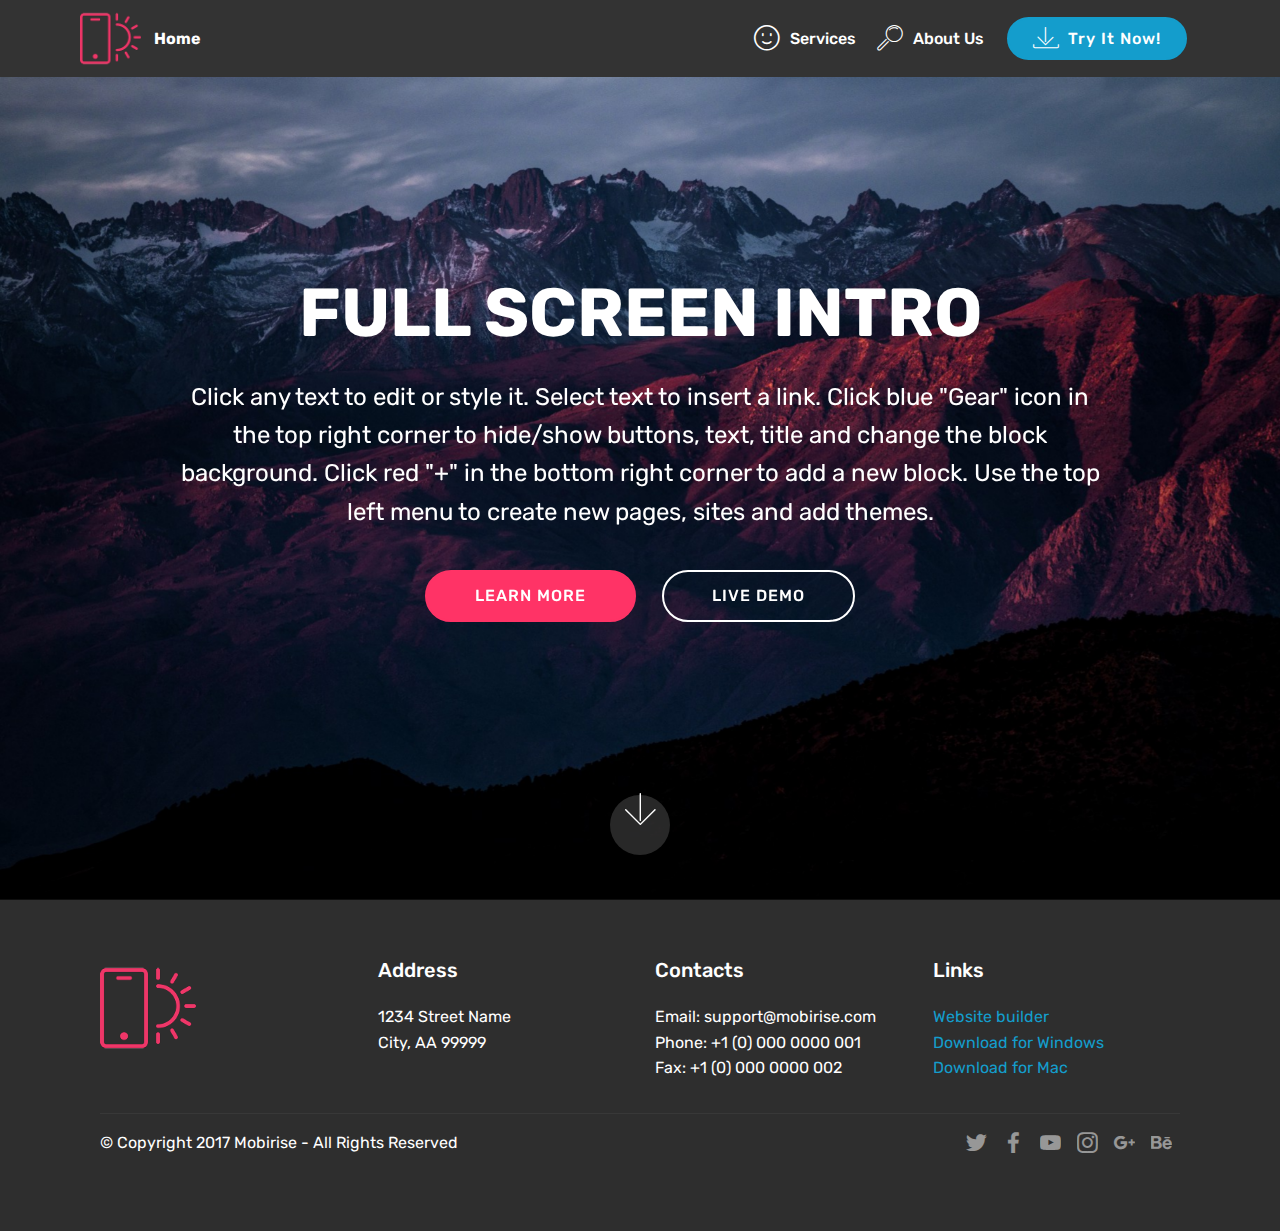
<file: index.html>
<!DOCTYPE html>
<html>
<head>
  <!-- Site made with Mobirise Website Builder v4.4.1, https://mobirise.com -->
  <meta charset="UTF-8">
  <meta http-equiv="X-UA-Compatible" content="IE=edge">
  <meta name="generator" content="Mobirise v4.4.1, mobirise.com">
  <meta name="viewport" content="width=device-width, initial-scale=1">
  <link rel="shortcut icon" href="assets/images/logo2.png" type="image/x-icon">
  <meta name="description" content="">
  <title>Home</title>
  <link rel="stylesheet" href="assets/web/assets/mobirise-icons-bold/mobirise-icons-bold.css">
  <link rel="stylesheet" href="assets/web/assets/mobirise-icons/mobirise-icons.css">
  <link rel="stylesheet" href="assets/tether/tether.min.css">
  <link rel="stylesheet" href="assets/bootstrap/css/bootstrap.min.css">
  <link rel="stylesheet" href="assets/bootstrap/css/bootstrap-grid.min.css">
  <link rel="stylesheet" href="assets/bootstrap/css/bootstrap-reboot.min.css">
  <link rel="stylesheet" href="assets/socicon/css/styles.css">
  <link rel="stylesheet" href="assets/dropdown/css/style.css">
  <link rel="stylesheet" href="assets/theme/css/style.css">
  <link rel="stylesheet" href="assets/mobirise/css/mbr-additional.css" type="text/css">
  
  
  
</head>
<body>
<section class="menu cid-qCdt6dfZaJ" once="menu" id="menu1-e" data-rv-view="11">

    

    <nav class="navbar navbar-expand beta-menu navbar-dropdown align-items-center navbar-fixed-top navbar-toggleable-sm">
        <button class="navbar-toggler navbar-toggler-right" type="button" data-toggle="collapse" data-target="#navbarSupportedContent" aria-controls="navbarSupportedContent" aria-expanded="false" aria-label="Toggle navigation">
            <div class="hamburger">
                <span></span>
                <span></span>
                <span></span>
                <span></span>
            </div>
        </button>
        <div class="menu-logo">
            <div class="navbar-brand">
                <span class="navbar-logo">
                    <a href="https://mobirise.com">
                         <img src="assets/images/logo2.png" alt="Mobirise" media-simple="true" style="height: 3.8rem;">
                    </a>
                </span>
                <span class="navbar-caption-wrap"><a class="navbar-caption text-white display-4" href="https://mobirise.com">
                        Home</a></span>
            </div>
        </div>
        <div class="collapse navbar-collapse" id="navbarSupportedContent">
            <ul class="navbar-nav nav-dropdown" data-app-modern-menu="true"><li class="nav-item">
                    <a class="nav-link link text-white display-4" href="https://mobirise.com"><span class="mbrib-smile-face mbr-iconfont mbr-iconfont-btn"></span>
                        
                        Services
                    </a>
                </li>
                <li class="nav-item">
                    <a class="nav-link link text-white display-4" href="https://mobirise.com">
                        <span class="mbri-search mbr-iconfont mbr-iconfont-btn"></span>
                        About Us
                    </a>
                </li></ul>
            <div class="navbar-buttons mbr-section-btn"><a class="btn btn-sm btn-primary display-4" href="https://mobirise.com">
                    <span class="mbri-save mbr-iconfont mbr-iconfont-btn "></span>
                    Try It Now!
                </a></div>
        </div>
    </nav>
</section>

<section class="engine"><a href="https://mobirise.co">Mobirise</a></section><section class="cid-qCdt6fkHWR mbr-fullscreen mbr-parallax-background" id="header2-f" data-rv-view="13">

    

    

    <div class="container align-center">
        <div class="row justify-content-md-center">
            <div class="mbr-white col-md-10">
                <h1 class="mbr-section-title mbr-bold pb-3 mbr-fonts-style display-1">
                    FULL SCREEN INTRO
                </h1>
                
                <p class="mbr-text pb-3 mbr-fonts-style display-5">
                    Click any text to edit or style it. Select text to insert a link. Click blue "Gear" icon in the top right corner to hide/show buttons, text, title and change the block background. Click red "+" in the bottom right corner to add a new block. Use the top left menu to create new pages, sites and add themes.
                </p>
                <div class="mbr-section-btn">
                    <a class="btn btn-md btn-secondary display-4" href="https://mobirise.com">LEARN MORE</a>
                    <a class="btn btn-md btn-white-outline display-4" href="https://mobirise.com">LIVE DEMO</a>
                </div>
            </div>
        </div>
    </div>
    <div class="mbr-arrow hidden-sm-down" aria-hidden="true">
        <a href="#next">
            <i class="mbri-down mbr-iconfont"></i>
        </a>
    </div>
</section>

<section class="cid-qCdt6gR6Tw" id="footer1-g" data-rv-view="16">

    

    

    <div class="container">
        <div class="media-container-row content text-white">
            <div class="col-12 col-md-3">
                <div class="media-wrap">
                    <a href="https://mobirise.com/">
                        <img src="assets/images/logo2.png" alt="Mobirise" media-simple="true">
                    </a>
                </div>
            </div>
            <div class="col-12 col-md-3 mbr-fonts-style display-7">
                <h5 class="pb-3">
                    Address
                </h5>
                <p class="mbr-text">
                    1234 Street Name
                    <br>City, AA 99999
                </p>
            </div>
            <div class="col-12 col-md-3 mbr-fonts-style display-7">
                <h5 class="pb-3">
                    Contacts
                </h5>
                <p class="mbr-text">
                    Email: support@mobirise.com
                    <br>Phone: +1 (0) 000 0000 001
                    <br>Fax: +1 (0) 000 0000 002
                </p>
            </div>
            <div class="col-12 col-md-3 mbr-fonts-style display-7">
                <h5 class="pb-3">
                    Links
                </h5>
                <p class="mbr-text">
                    <a class="text-primary" href="https://mobirise.com/">Website builder</a>
                    <br><a class="text-primary" href="https://mobirise.com/mobirise-free-win.zip">Download for Windows</a>
                    <br><a class="text-primary" href="https://mobirise.com/mobirise-free-mac.zip">Download for Mac</a>
                </p>
            </div>
        </div>
        <div class="footer-lower">
            <div class="media-container-row">
                <div class="col-sm-12">
                    <hr>
                </div>
            </div>
            <div class="media-container-row mbr-white">
                <div class="col-sm-6 copyright">
                    <p class="mbr-text mbr-fonts-style display-7">
                        © Copyright 2017 Mobirise - All Rights Reserved
                    </p>
                </div>
                <div class="col-md-6">
                    <div class="social-list align-right">
                        <div class="soc-item">
                            <a href="https://twitter.com/mobirise" target="_blank">
                                <span class="socicon-twitter socicon mbr-iconfont mbr-iconfont-social" media-simple="true"></span>
                            </a>
                        </div>
                        <div class="soc-item">
                            <a href="https://www.facebook.com/pages/Mobirise/1616226671953247" target="_blank">
                                <span class="socicon-facebook socicon mbr-iconfont mbr-iconfont-social" media-simple="true"></span>
                            </a>
                        </div>
                        <div class="soc-item">
                            <a href="https://www.youtube.com/c/mobirise" target="_blank">
                                <span class="socicon-youtube socicon mbr-iconfont mbr-iconfont-social" media-simple="true"></span>
                            </a>
                        </div>
                        <div class="soc-item">
                            <a href="https://instagram.com/mobirise" target="_blank">
                                <span class="socicon-instagram socicon mbr-iconfont mbr-iconfont-social" media-simple="true"></span>
                            </a>
                        </div>
                        <div class="soc-item">
                            <a href="https://plus.google.com/u/0/+Mobirise" target="_blank">
                                <span class="socicon-googleplus socicon mbr-iconfont mbr-iconfont-social" media-simple="true"></span>
                            </a>
                        </div>
                        <div class="soc-item">
                            <a href="https://www.behance.net/Mobirise" target="_blank">
                                <span class="socicon-behance socicon mbr-iconfont mbr-iconfont-social" media-simple="true"></span>
                            </a>
                        </div>
                    </div>
                </div>
            </div>
        </div>
    </div>
</section>


  <script src="assets/web/assets/jquery/jquery.min.js"></script>
  <script src="assets/popper/popper.min.js"></script>
  <script src="assets/tether/tether.min.js"></script>
  <script src="assets/bootstrap/js/bootstrap.min.js"></script>
  <script src="assets/touch-swipe/jquery.touch-swipe.min.js"></script>
  <script src="assets/jarallax/jarallax.min.js"></script>
  <script src="assets/smooth-scroll/smooth-scroll.js"></script>
  <script src="assets/dropdown/js/script.min.js"></script>
  <script src="assets/theme/js/script.js"></script>
  
  
</body>
</html>
</file>
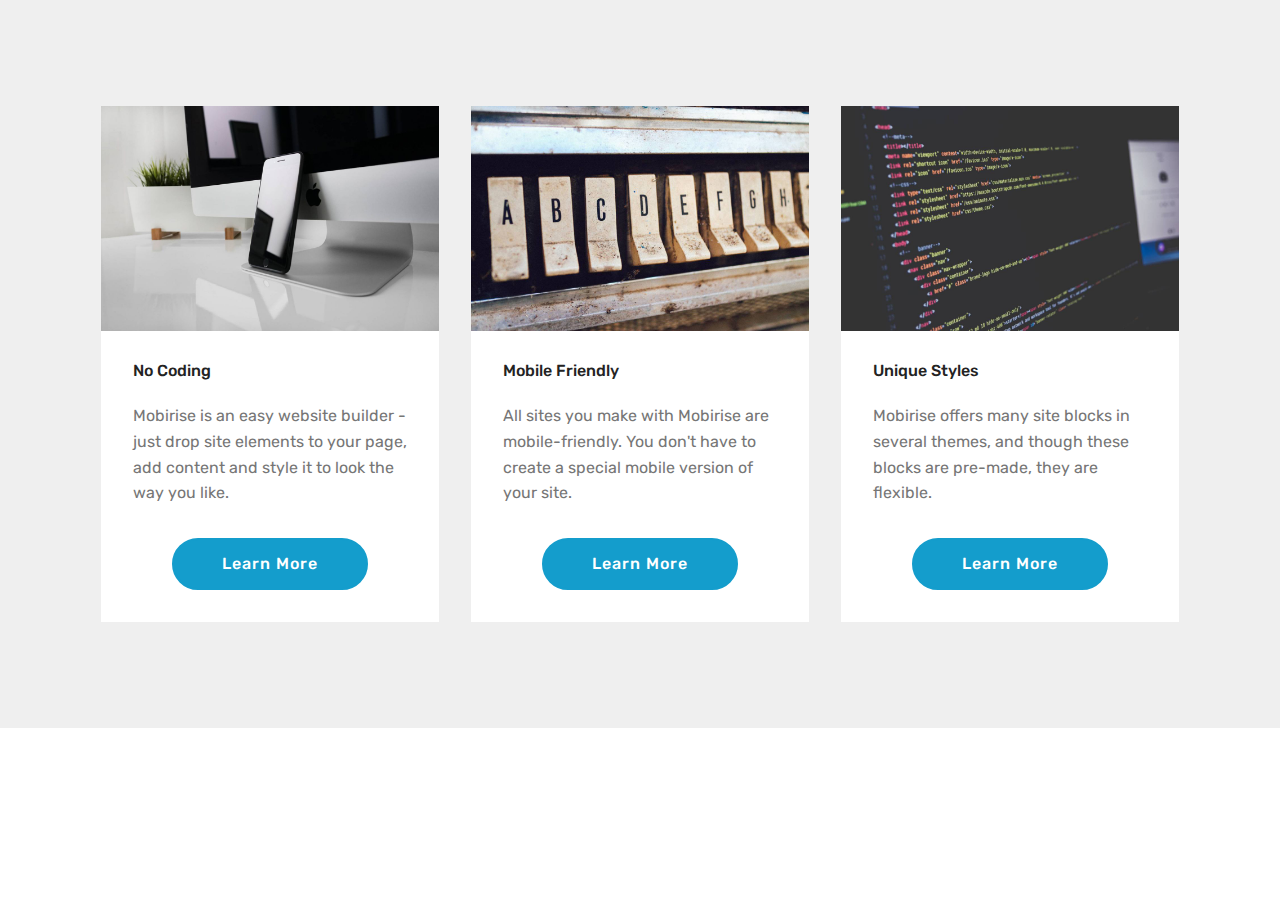
<file: page1.html>
<!DOCTYPE html>
<html>
<head>
  <!-- Site made with Mobirise Website Builder v4.4.1, https://mobirise.com -->
  <meta charset="UTF-8">
  <meta http-equiv="X-UA-Compatible" content="IE=edge">
  <meta name="generator" content="Mobirise v4.4.1, mobirise.com">
  <meta name="viewport" content="width=device-width, initial-scale=1">
  <link rel="shortcut icon" href="assets/images/logo2.png" type="image/x-icon">
  <meta name="description" content="Website Generator Description">
  <title>Page 1</title>
  <link rel="stylesheet" href="assets/tether/tether.min.css">
  <link rel="stylesheet" href="assets/bootstrap/css/bootstrap.min.css">
  <link rel="stylesheet" href="assets/bootstrap/css/bootstrap-grid.min.css">
  <link rel="stylesheet" href="assets/bootstrap/css/bootstrap-reboot.min.css">
  <link rel="stylesheet" href="assets/theme/css/style.css">
  <link rel="stylesheet" href="assets/mobirise/css/mbr-additional.css" type="text/css">
  
  
  
</head>
<body>
<section class="features3 cid-qCdy8eYenK" id="features3-q" data-rv-view="19">

    

    
    <div class="container">
        <div class="media-container-row">
            <div class="card p-3 col-12 col-md-6 col-lg-4">
                <div class="card-wrapper">
                    <div class="card-img">
                        <img src="assets/images/01.jpg" alt="Mobirise" media-simple="true">
                    </div>
                    <div class="card-box">
                        <h4 class="card-title mbr-fonts-style display-7">
                            No Coding
                        </h4>
                        <p class="mbr-text mbr-fonts-style display-7">
                            Mobirise is an easy website builder - just drop site elements to your page, add content and style it to look the way you like.
                        </p>
                    </div>
                    <div class="mbr-section-btn text-center">
                        <a href="https://mobirise.com" class="btn btn-primary display-4">
                            Learn More
                        </a>
                    </div>
                </div>
            </div>

            <div class="card p-3 col-12 col-md-6 col-lg-4">
                <div class="card-wrapper">
                    <div class="card-img">
                        <img src="assets/images/02.jpg" alt="Mobirise" media-simple="true">
                    </div>
                    <div class="card-box">
                        <h4 class="card-title mbr-fonts-style display-7">
                            Mobile Friendly
                        </h4>
                        <p class="mbr-text mbr-fonts-style display-7">
                            All sites you make with Mobirise are mobile-friendly. You don't have to create a special mobile version of your site.
                        </p>
                    </div>
                    <div class="mbr-section-btn text-center"><a href="https://mobirise.com" class="btn btn-primary display-4">
                            Learn More
                        </a></div>
                </div>
            </div>

            <div class="card p-3 col-12 col-md-6 col-lg-4">
                <div class="card-wrapper">
                    <div class="card-img">
                        <img src="assets/images/03.jpg" alt="Mobirise" media-simple="true">
                    </div>
                    <div class="card-box">
                        <h4 class="card-title mbr-fonts-style display-7">
                            Unique Styles
                        </h4>
                        <p class="mbr-text mbr-fonts-style display-7">
                            Mobirise offers many site blocks in several themes, and though these blocks are pre-made, they are flexible.
                        </p>
                    </div>
                    <div class="mbr-section-btn text-center">
                        <a href="https://mobirise.com" class="btn btn-primary display-4">
                            Learn More
                        </a>
                    </div>
                </div>
            </div>

            
        </div>
    </div>
</section>


  <section class="engine"><a href="https://mobirise.co/g">how to create your own website</a></section><script src="assets/web/assets/jquery/jquery.min.js"></script>
  <script src="assets/popper/popper.min.js"></script>
  <script src="assets/tether/tether.min.js"></script>
  <script src="assets/bootstrap/js/bootstrap.min.js"></script>
  <script src="assets/smooth-scroll/smooth-scroll.js"></script>
  <script src="assets/theme/js/script.js"></script>
  
  
</body>
</html>
</file>
<file: assets/web/assets/mobirise-icons-bold/mobirise-icons-bold.css>
@font-face {
  font-family: 'mobirise-icons-bold';
  src:  url('mobirise-icons-bold.eot?m1l4yr');
  src:  url('mobirise-icons-bold.eot?m1l4yr#iefix') format('embedded-opentype'),
    url('mobirise-icons-bold.ttf?m1l4yr') format('truetype'),
    url('mobirise-icons-bold.woff?m1l4yr') format('woff'),
    url('mobirise-icons-bold.svg?m1l4yr#mobirise-icons-bold') format('svg');
  font-weight: normal;
  font-style: normal;
}

[class^="mbrib-"], [class*="mbrib-"] {
  /* use !important to prevent issues with browser extensions that change fonts */
  font-family: 'mobirise-icons-bold' !important;
  speak: none;
  font-style: normal;
  font-weight: normal;
  font-variant: normal;
  text-transform: none;
  line-height: 1;

  /* Better Font Rendering =========== */
  -webkit-font-smoothing: antialiased;
  -moz-osx-font-smoothing: grayscale;
}

.mbrib-add-submenu:before {
  content: "\e900";
}
.mbrib-alert:before {
  content: "\e901";
}
.mbrib-align-center:before {
  content: "\e902";
}
.mbrib-align-justify:before {
  content: "\e903";
}
.mbrib-align-left:before {
  content: "\e904";
}
.mbrib-align-right:before {
  content: "\e905";
}
.mbrib-android:before {
  content: "\e906";
}
.mbrib-apple:before {
  content: "\e907";
}
.mbrib-arrow-down:before {
  content: "\e908";
}
.mbrib-arrow-next:before {
  content: "\e909";
}
.mbrib-arrow-prev:before {
  content: "\e90a";
}
.mbrib-arrow-up:before {
  content: "\e90b";
}
.mbrib-bold:before {
  content: "\e90c";
}
.mbrib-bookmark:before {
  content: "\e90d";
}
.mbrib-bootstrap:before {
  content: "\e90e";
}
.mbrib-briefcase:before {
  content: "\e90f";
}
.mbrib-browse:before {
  content: "\e910";
}
.mbrib-bulleted-list:before {
  content: "\e911";
}
.mbrib-calendar:before {
  content: "\e912";
}
.mbrib-camera:before {
  content: "\e913";
}
.mbrib-cart-add:before {
  content: "\e914";
}
.mbrib-cart-full:before {
  content: "\e915";
}
.mbrib-cash:before {
  content: "\e916";
}
.mbrib-change-style:before {
  content: "\e917";
}
.mbrib-chat:before {
  content: "\e918";
}
.mbrib-clock:before {
  content: "\e919";
}
.mbrib-close:before {
  content: "\e91a";
}
.mbrib-cloud:before {
  content: "\e91b";
}
.mbrib-code:before {
  content: "\e91c";
}
.mbrib-contact-form:before {
  content: "\e91d";
}
.mbrib-credit-card:before {
  content: "\e91e";
}
.mbrib-cursor-click:before {
  content: "\e91f";
}
.mbrib-cust-feedback:before {
  content: "\e920";
}
.mbrib-database:before {
  content: "\e921";
}
.mbrib-delivery:before {
  content: "\e922";
}
.mbrib-desktop:before {
  content: "\e923";
}
.mbrib-devices:before {
  content: "\e924";
}
.mbrib-down:before {
  content: "\e925";
}
.mbrib-download:before {
  content: "\e926";
}
.mbrib-drag-n-drop:before {
  content: "\e927";
}
.mbrib-drag-n-drop2:before {
  content: "\e928";
}
.mbrib-edit:before {
  content: "\e929";
}
.mbrib-edit2:before {
  content: "\e92a";
}
.mbrib-error:before {
  content: "\e92b";
}
.mbrib-extension:before {
  content: "\e92c";
}
.mbrib-features:before {
  content: "\e92d";
}
.mbrib-file:before {
  content: "\e92e";
}
.mbrib-flag:before {
  content: "\e92f";
}
.mbrib-folder:before {
  content: "\e930";
}
.mbrib-gift:before {
  content: "\e931";
}
.mbrib-github:before {
  content: "\e932";
}
.mbrib-globe-2:before {
  content: "\e933";
}
.mbrib-globe:before {
  content: "\e934";
}
.mbrib-growing-chart:before {
  content: "\e935";
}
.mbrib-hearth:before {
  content: "\e936";
}
.mbrib-help:before {
  content: "\e937";
}
.mbrib-home:before {
  content: "\e938";
}
.mbrib-hot-cup:before {
  content: "\e939";
}
.mbrib-idea:before {
  content: "\e93a";
}
.mbrib-image-gallery:before {
  content: "\e93b";
}
.mbrib-image-slider:before {
  content: "\e93c";
}
.mbrib-info:before {
  content: "\e93d";
}
.mbrib-italic:before {
  content: "\e93e";
}
.mbrib-key:before {
  content: "\e93f";
}
.mbrib-laptop:before {
  content: "\e940";
}
.mbrib-layers:before {
  content: "\e941";
}
.mbrib-left-right:before {
  content: "\e942";
}
.mbrib-left:before {
  content: "\e943";
}
.mbrib-letter:before {
  content: "\e944";
}
.mbrib-like:before {
  content: "\e945";
}
.mbrib-link:before {
  content: "\e946";
}
.mbrib-lock:before {
  content: "\e947";
}
.mbrib-login:before {
  content: "\e948";
}
.mbrib-logout:before {
  content: "\e949";
}
.mbrib-magic-stick:before {
  content: "\e94a";
}
.mbrib-map-pin:before {
  content: "\e94b";
}
.mbrib-menu:before {
  content: "\e94c";
}
.mbrib-mobile:before {
  content: "\e94d";
}
.mbrib-mobile2:before {
  content: "\e94e";
}
.mbrib-mobirise:before {
  content: "\e94f";
}
.mbrib-more-horizontal:before {
  content: "\e950";
}
.mbrib-more-vertical:before {
  content: "\e951";
}
.mbrib-music:before {
  content: "\e952";
}
.mbrib-new-file:before {
  content: "\e953";
}
.mbrib-numbered-list:before {
  content: "\e954";
}
.mbrib-opened-folder:before {
  content: "\e955";
}
.mbrib-pages:before {
  content: "\e956";
}
.mbrib-paper-plane:before {
  content: "\e957";
}
.mbrib-paperclip:before {
  content: "\e958";
}
.mbrib-photo:before {
  content: "\e959";
}
.mbrib-photos:before {
  content: "\e95a";
}
.mbrib-pin:before {
  content: "\e95b";
}
.mbrib-play:before {
  content: "\e95c";
}
.mbrib-plus:before {
  content: "\e95d";
}
.mbrib-preview:before {
  content: "\e95e";
}
.mbrib-print:before {
  content: "\e95f";
}
.mbrib-protect:before {
  content: "\e960";
}
.mbrib-question:before {
  content: "\e961";
}
.mbrib-quote-left:before {
  content: "\e962";
}
.mbrib-quote-right:before {
  content: "\e963";
}
.mbrib-redo:before {
  content: "\e964";
}
.mbrib-refresh:before {
  content: "\e965";
}
.mbrib-responsive:before {
  content: "\e966";
}
.mbrib-right:before {
  content: "\e967";
}
.mbrib-rocket:before {
  content: "\e968";
}
.mbrib-sad-face:before {
  content: "\e969";
}
.mbrib-sale:before {
  content: "\e96a";
}
.mbrib-save:before {
  content: "\e96b";
}
.mbrib-search:before {
  content: "\e96c";
}
.mbrib-setting:before {
  content: "\e96d";
}
.mbrib-setting2:before {
  content: "\e96e";
}
.mbrib-setting3:before {
  content: "\e96f";
}
.mbrib-share:before {
  content: "\e970";
}
.mbrib-shopping-bag:before {
  content: "\e971";
}
.mbrib-shopping-basket:before {
  content: "\e972";
}
.mbrib-shopping-cart:before {
  content: "\e973";
}
.mbrib-sites:before {
  content: "\e974";
}
.mbrib-smile-face:before {
  content: "\e975";
}
.mbrib-speed:before {
  content: "\e976";
}
.mbrib-star:before {
  content: "\e977";
}
.mbrib-success:before {
  content: "\e978";
}
.mbrib-sun:before {
  content: "\e979";
}
.mbrib-sun2:before {
  content: "\e97a";
}
.mbrib-tablet-vertical:before {
  content: "\e97b";
}
.mbrib-tablet:before {
  content: "\e97c";
}
.mbrib-target:before {
  content: "\e97d";
}
.mbrib-timer:before {
  content: "\e97e";
}
.mbrib-to-ftp:before {
  content: "\e97f";
}
.mbrib-to-local-drive:before {
  content: "\e980";
}
.mbrib-touch-swipe:before {
  content: "\e981";
}
.mbrib-touch:before {
  content: "\e982";
}
.mbrib-trash:before {
  content: "\e983";
}
.mbrib-underline:before {
  content: "\e984";
}
.mbrib-undo:before {
  content: "\e985";
}
.mbrib-unlink:before {
  content: "\e986";
}
.mbrib-unlock:before {
  content: "\e987";
}
.mbrib-up-down:before {
  content: "\e988";
}
.mbrib-up:before {
  content: "\e989";
}
.mbrib-update:before {
  content: "\e98a";
}
.mbrib-upload:before {
  content: "\e98b";
}
.mbrib-user:before {
  content: "\e98c";
}
.mbrib-user2:before {
  content: "\e98d";
}
.mbrib-users:before {
  content: "\e98e";
}
.mbrib-video-play:before {
  content: "\e98f";
}
.mbrib-video:before {
  content: "\e990";
}
.mbrib-watch:before {
  content: "\e991";
}
.mbrib-website-theme:before {
  content: "\e992";
}
.mbrib-wifi:before {
  content: "\e993";
}
.mbrib-windows:before {
  content: "\e994";
}
.mbrib-zoom-out:before {
  content: "\e995";
}
</file>
<file: assets/web/assets/mobirise-icons/mobirise-icons.css>
@font-face {
  font-family: 'MobiriseIcons';
  src:  url('mobirise-icons.eot?spat4u');
  src:  url('mobirise-icons.eot?spat4u#iefix') format('embedded-opentype'),
    url('mobirise-icons.ttf?spat4u') format('truetype'),
    url('mobirise-icons.woff?spat4u') format('woff'),
    url('mobirise-icons.svg?spat4u#MobiriseIcons') format('svg');
  font-weight: normal;
  font-style: normal;
}

[class^="mbri-"], [class*=" mbri-"] {
  /* use !important to prevent issues with browser extensions that change fonts */
  font-family: MobiriseIcons !important;
  speak: none;
  font-style: normal;
  font-weight: normal;
  font-variant: normal;
  text-transform: none;
  line-height: 1;

  /* Better Font Rendering =========== */
  -webkit-font-smoothing: antialiased;
  -moz-osx-font-smoothing: grayscale;
}

.mbri-add-submenu:before {
  content: "\e900";
}
.mbri-alert:before {
  content: "\e901";
}
.mbri-align-center:before {
  content: "\e902";
}
.mbri-align-justify:before {
  content: "\e903";
}
.mbri-align-left:before {
  content: "\e904";
}
.mbri-align-right:before {
  content: "\e905";
}
.mbri-android:before {
  content: "\e906";
}
.mbri-apple:before {
  content: "\e907";
}
.mbri-arrow-down:before {
  content: "\e908";
}
.mbri-arrow-next:before {
  content: "\e909";
}
.mbri-arrow-prev:before {
  content: "\e90a";
}
.mbri-arrow-up:before {
  content: "\e90b";
}
.mbri-bold:before {
  content: "\e90c";
}
.mbri-bookmark:before {
  content: "\e90d";
}
.mbri-bootstrap:before {
  content: "\e90e";
}
.mbri-briefcase:before {
  content: "\e90f";
}
.mbri-browse:before {
  content: "\e910";
}
.mbri-bulleted-list:before {
  content: "\e911";
}
.mbri-calendar:before {
  content: "\e912";
}
.mbri-camera:before {
  content: "\e913";
}
.mbri-cart-add:before {
  content: "\e914";
}
.mbri-cart-full:before {
  content: "\e915";
}
.mbri-cash:before {
  content: "\e916";
}
.mbri-change-style:before {
  content: "\e917";
}
.mbri-chat:before {
  content: "\e918";
}
.mbri-clock:before {
  content: "\e919";
}
.mbri-close:before {
  content: "\e91a";
}
.mbri-cloud:before {
  content: "\e91b";
}
.mbri-code:before {
  content: "\e91c";
}
.mbri-contact-form:before {
  content: "\e91d";
}
.mbri-credit-card:before {
  content: "\e91e";
}
.mbri-cursor-click:before {
  content: "\e91f";
}
.mbri-cust-feedback:before {
  content: "\e920";
}
.mbri-database:before {
  content: "\e921";
}
.mbri-delivery:before {
  content: "\e922";
}
.mbri-desktop:before {
  content: "\e923";
}
.mbri-devices:before {
  content: "\e924";
}
.mbri-down:before {
  content: "\e925";
}
.mbri-download:before {
  content: "\e989";
}
.mbri-drag-n-drop:before {
  content: "\e927";
}
.mbri-drag-n-drop2:before {
  content: "\e928";
}
.mbri-edit:before {
  content: "\e929";
}
.mbri-edit2:before {
  content: "\e92a";
}
.mbri-error:before {
  content: "\e92b";
}
.mbri-extension:before {
  content: "\e92c";
}
.mbri-features:before {
  content: "\e92d";
}
.mbri-file:before {
  content: "\e92e";
}
.mbri-flag:before {
  content: "\e92f";
}
.mbri-folder:before {
  content: "\e930";
}
.mbri-gift:before {
  content: "\e931";
}
.mbri-github:before {
  content: "\e932";
}
.mbri-globe:before {
  content: "\e933";
}
.mbri-globe-2:before {
  content: "\e934";
}
.mbri-growing-chart:before {
  content: "\e935";
}
.mbri-hearth:before {
  content: "\e936";
}
.mbri-help:before {
  content: "\e937";
}
.mbri-home:before {
  content: "\e938";
}
.mbri-hot-cup:before {
  content: "\e939";
}
.mbri-idea:before {
  content: "\e93a";
}
.mbri-image-gallery:before {
  content: "\e93b";
}
.mbri-image-slider:before {
  content: "\e93c";
}
.mbri-info:before {
  content: "\e93d";
}
.mbri-italic:before {
  content: "\e93e";
}
.mbri-key:before {
  content: "\e93f";
}
.mbri-laptop:before {
  content: "\e940";
}
.mbri-layers:before {
  content: "\e941";
}
.mbri-left-right:before {
  content: "\e942";
}
.mbri-left:before {
  content: "\e943";
}
.mbri-letter:before {
  content: "\e944";
}
.mbri-like:before {
  content: "\e945";
}
.mbri-link:before {
  content: "\e946";
}
.mbri-lock:before {
  content: "\e947";
}
.mbri-login:before {
  content: "\e948";
}
.mbri-logout:before {
  content: "\e949";
}
.mbri-magic-stick:before {
  content: "\e94a";
}
.mbri-map-pin:before {
  content: "\e94b";
}
.mbri-menu:before {
  content: "\e94c";
}
.mbri-mobile:before {
  content: "\e94d";
}
.mbri-mobile2:before {
  content: "\e94e";
}
.mbri-mobirise:before {
  content: "\e94f";
}
.mbri-more-horizontal:before {
  content: "\e950";
}
.mbri-more-vertical:before {
  content: "\e951";
}
.mbri-music:before {
  content: "\e952";
}
.mbri-new-file:before {
  content: "\e953";
}
.mbri-numbered-list:before {
  content: "\e954";
}
.mbri-opened-folder:before {
  content: "\e955";
}
.mbri-pages:before {
  content: "\e956";
}
.mbri-paper-plane:before {
  content: "\e957";
}
.mbri-paperclip:before {
  content: "\e958";
}
.mbri-photo:before {
  content: "\e959";
}
.mbri-photos:before {
  content: "\e95a";
}
.mbri-pin:before {
  content: "\e95b";
}
.mbri-play:before {
  content: "\e95c";
}
.mbri-plus:before {
  content: "\e95d";
}
.mbri-preview:before {
  content: "\e95e";
}
.mbri-print:before {
  content: "\e95f";
}
.mbri-protect:before {
  content: "\e960";
}
.mbri-question:before {
  content: "\e961";
}
.mbri-quote-left:before {
  content: "\e962";
}
.mbri-quote-right:before {
  content: "\e963";
}
.mbri-refresh:before {
  content: "\e964";
}
.mbri-responsive:before {
  content: "\e965";
}
.mbri-right:before {
  content: "\e966";
}
.mbri-rocket:before {
  content: "\e967";
}
.mbri-sad-face:before {
  content: "\e968";
}
.mbri-sale:before {
  content: "\e969";
}
.mbri-save:before {
  content: "\e96a";
}
.mbri-search:before {
  content: "\e96b";
}
.mbri-setting:before {
  content: "\e96c";
}
.mbri-setting2:before {
  content: "\e96d";
}
.mbri-setting3:before {
  content: "\e96e";
}
.mbri-share:before {
  content: "\e96f";
}
.mbri-shopping-bag:before {
  content: "\e970";
}
.mbri-shopping-basket:before {
  content: "\e971";
}
.mbri-shopping-cart:before {
  content: "\e972";
}
.mbri-sites:before {
  content: "\e973";
}
.mbri-smile-face:before {
  content: "\e974";
}
.mbri-speed:before {
  content: "\e975";
}
.mbri-star:before {
  content: "\e976";
}
.mbri-success:before {
  content: "\e977";
}
.mbri-sun:before {
  content: "\e978";
}
.mbri-sun2:before {
  content: "\e979";
}
.mbri-tablet:before {
  content: "\e97a";
}
.mbri-tablet-vertical:before {
  content: "\e97b";
}
.mbri-target:before {
  content: "\e97c";
}
.mbri-timer:before {
  content: "\e97d";
}
.mbri-to-ftp:before {
  content: "\e97e";
}
.mbri-to-local-drive:before {
  content: "\e97f";
}
.mbri-touch-swipe:before {
  content: "\e980";
}
.mbri-touch:before {
  content: "\e981";
}
.mbri-trash:before {
  content: "\e982";
}
.mbri-underline:before {
  content: "\e983";
}
.mbri-unlink:before {
  content: "\e984";
}
.mbri-unlock:before {
  content: "\e985";
}
.mbri-up-down:before {
  content: "\e986";
}
.mbri-up:before {
  content: "\e987";
}
.mbri-update:before {
  content: "\e988";
}
.mbri-upload:before {
 content: "\e926"; 
}
.mbri-user:before {
  content: "\e98a";
}
.mbri-user2:before {
  content: "\e98b";
}
.mbri-users:before {
  content: "\e98c";
}
.mbri-video:before {
  content: "\e98d";
}
.mbri-video-play:before {
  content: "\e98e";
}
.mbri-watch:before {
  content: "\e98f";
}
.mbri-website-theme:before {
  content: "\e990";
}
.mbri-wifi:before {
  content: "\e991";
}
.mbri-windows:before {
  content: "\e992";
}
.mbri-zoom-out:before {
  content: "\e993";
}
.mbri-redo:before {
  content: "\e994";
}
.mbri-undo:before {
  content: "\e995";
}
</file>
<file: assets/socicon/css/styles.css>
@charset "UTF-8";

@font-face {
  font-family: "socicon";
  src:url("../fonts/socicon.eot");
  src:url("../fonts/socicon.eot?#iefix") format("embedded-opentype"),
    url("../fonts/socicon.woff") format("woff"),
    url("../fonts/socicon.ttf") format("truetype"),
    url("../fonts/socicon.svg#socicon") format("svg");
  font-weight: normal;
  font-style: normal;

}

[data-icon]:before {
  font-family: "socicon" !important;
  content: attr(data-icon);
  font-style: normal !important;
  font-weight: normal !important;
  font-variant: normal !important;
  text-transform: none !important;
  speak: none;
  line-height: 1;
  -webkit-font-smoothing: antialiased;
  -moz-osx-font-smoothing: grayscale;
}

[class^="socicon-"]:before,
[class*=" socicon-"]:before {
  font-family: "socicon" !important;
  font-style: normal !important;
  font-weight: normal !important;
  font-variant: normal !important;
  text-transform: none !important;
  speak: none;
  line-height: 1;
  -webkit-font-smoothing: antialiased;
  -moz-osx-font-smoothing: grayscale;
}

.socicon-modelmayhem:before {
  content: "\e000";
}
.socicon-mixcloud:before {
  content: "\e001";
}
.socicon-drupal:before {
  content: "\e002";
}
.socicon-swarm:before {
  content: "\e003";
}
.socicon-istock:before {
  content: "\e004";
}
.socicon-yammer:before {
  content: "\e005";
}
.socicon-ello:before {
  content: "\e006";
}
.socicon-stackoverflow:before {
  content: "\e007";
}
.socicon-persona:before {
  content: "\e008";
}
.socicon-triplej:before {
  content: "\e009";
}
.socicon-houzz:before {
  content: "\e00a";
}
.socicon-rss:before {
  content: "\e00b";
}
.socicon-paypal:before {
  content: "\e00c";
}
.socicon-odnoklassniki:before {
  content: "\e00d";
}
.socicon-airbnb:before {
  content: "\e00e";
}
.socicon-periscope:before {
  content: "\e00f";
}
.socicon-outlook:before {
  content: "\e010";
}
.socicon-coderwall:before {
  content: "\e011";
}
.socicon-tripadvisor:before {
  content: "\e012";
}
.socicon-appnet:before {
  content: "\e013";
}
.socicon-goodreads:before {
  content: "\e014";
}
.socicon-tripit:before {
  content: "\e015";
}
.socicon-lanyrd:before {
  content: "\e016";
}
.socicon-slideshare:before {
  content: "\e017";
}
.socicon-buffer:before {
  content: "\e018";
}
.socicon-disqus:before {
  content: "\e019";
}
.socicon-vkontakte:before {
  content: "\e01a";
}
.socicon-whatsapp:before {
  content: "\e01b";
}
.socicon-patreon:before {
  content: "\e01c";
}
.socicon-storehouse:before {
  content: "\e01d";
}
.socicon-pocket:before {
  content: "\e01e";
}
.socicon-mail:before {
  content: "\e01f";
}
.socicon-blogger:before {
  content: "\e020";
}
.socicon-technorati:before {
  content: "\e021";
}
.socicon-reddit:before {
  content: "\e022";
}
.socicon-dribbble:before {
  content: "\e023";
}
.socicon-stumbleupon:before {
  content: "\e024";
}
.socicon-digg:before {
  content: "\e025";
}
.socicon-envato:before {
  content: "\e026";
}
.socicon-behance:before {
  content: "\e027";
}
.socicon-delicious:before {
  content: "\e028";
}
.socicon-deviantart:before {
  content: "\e029";
}
.socicon-forrst:before {
  content: "\e02a";
}
.socicon-play:before {
  content: "\e02b";
}
.socicon-zerply:before {
  content: "\e02c";
}
.socicon-wikipedia:before {
  content: "\e02d";
}
.socicon-apple:before {
  content: "\e02e";
}
.socicon-flattr:before {
  content: "\e02f";
}
.socicon-github:before {
  content: "\e030";
}
.socicon-renren:before {
  content: "\e031";
}
.socicon-friendfeed:before {
  content: "\e032";
}
.socicon-newsvine:before {
  content: "\e033";
}
.socicon-identica:before {
  content: "\e034";
}
.socicon-bebo:before {
  content: "\e035";
}
.socicon-zynga:before {
  content: "\e036";
}
.socicon-steam:before {
  content: "\e037";
}
.socicon-xbox:before {
  content: "\e038";
}
.socicon-windows:before {
  content: "\e039";
}
.socicon-qq:before {
  content: "\e03a";
}
.socicon-douban:before {
  content: "\e03b";
}
.socicon-meetup:before {
  content: "\e03c";
}
.socicon-playstation:before {
  content: "\e03d";
}
.socicon-android:before {
  content: "\e03e";
}
.socicon-snapchat:before {
  content: "\e03f";
}
.socicon-twitter:before {
  content: "\e040";
}
.socicon-facebook:before {
  content: "\e041";
}
.socicon-googleplus:before {
  content: "\e042";
}
.socicon-pinterest:before {
  content: "\e043";
}
.socicon-foursquare:before {
  content: "\e044";
}
.socicon-yahoo:before {
  content: "\e045";
}
.socicon-skype:before {
  content: "\e046";
}
.socicon-yelp:before {
  content: "\e047";
}
.socicon-feedburner:before {
  content: "\e048";
}
.socicon-linkedin:before {
  content: "\e049";
}
.socicon-viadeo:before {
  content: "\e04a";
}
.socicon-xing:before {
  content: "\e04b";
}
.socicon-myspace:before {
  content: "\e04c";
}
.socicon-soundcloud:before {
  content: "\e04d";
}
.socicon-spotify:before {
  content: "\e04e";
}
.socicon-grooveshark:before {
  content: "\e04f";
}
.socicon-lastfm:before {
  content: "\e050";
}
.socicon-youtube:before {
  content: "\e051";
}
.socicon-vimeo:before {
  content: "\e052";
}
.socicon-dailymotion:before {
  content: "\e053";
}
.socicon-vine:before {
  content: "\e054";
}
.socicon-flickr:before {
  content: "\e055";
}
.socicon-500px:before {
  content: "\e056";
}
.socicon-wordpress:before {
  content: "\e058";
}
.socicon-tumblr:before {
  content: "\e059";
}
.socicon-twitch:before {
  content: "\e05a";
}
.socicon-8tracks:before {
  content: "\e05b";
}
.socicon-amazon:before {
  content: "\e05c";
}
.socicon-icq:before {
  content: "\e05d";
}
.socicon-smugmug:before {
  content: "\e05e";
}
.socicon-ravelry:before {
  content: "\e05f";
}
.socicon-weibo:before {
  content: "\e060";
}
.socicon-baidu:before {
  content: "\e061";
}
.socicon-angellist:before {
  content: "\e062";
}
.socicon-ebay:before {
  content: "\e063";
}
.socicon-imdb:before {
  content: "\e064";
}
.socicon-stayfriends:before {
  content: "\e065";
}
.socicon-residentadvisor:before {
  content: "\e066";
}
.socicon-google:before {
  content: "\e067";
}
.socicon-yandex:before {
  content: "\e068";
}
.socicon-sharethis:before {
  content: "\e069";
}
.socicon-bandcamp:before {
  content: "\e06a";
}
.socicon-itunes:before {
  content: "\e06b";
}
.socicon-deezer:before {
  content: "\e06c";
}
.socicon-telegram:before {
  content: "\e06e";
}
.socicon-openid:before {
  content: "\e06f";
}
.socicon-amplement:before {
  content: "\e070";
}
.socicon-viber:before {
  content: "\e071";
}
.socicon-zomato:before {
  content: "\e072";
}
.socicon-draugiem:before {
  content: "\e074";
}
.socicon-endomodo:before {
  content: "\e075";
}
.socicon-filmweb:before {
  content: "\e076";
}
.socicon-stackexchange:before {
  content: "\e077";
}
.socicon-wykop:before {
  content: "\e078";
}
.socicon-teamspeak:before {
  content: "\e079";
}
.socicon-teamviewer:before {
  content: "\e07a";
}
.socicon-ventrilo:before {
  content: "\e07b";
}
.socicon-younow:before {
  content: "\e07c";
}
.socicon-raidcall:before {
  content: "\e07d";
}
.socicon-mumble:before {
  content: "\e07e";
}
.socicon-medium:before {
  content: "\e06d";
}
.socicon-bebee:before {
  content: "\e07f";
}
.socicon-hitbox:before {
  content: "\e080";
}
.socicon-reverbnation:before {
  content: "\e081";
}
.socicon-formulr:before {
  content: "\e082";
}
.socicon-instagram:before {
  content: "\e057";
}
.socicon-battlenet:before {
  content: "\e083";
}
.socicon-chrome:before {
  content: "\e084";
}
.socicon-discord:before {
  content: "\e086";
}
.socicon-issuu:before {
  content: "\e087";
}
.socicon-macos:before {
  content: "\e088";
}
.socicon-firefox:before {
  content: "\e089";
}
.socicon-opera:before {
  content: "\e08d";
}
.socicon-keybase:before {
  content: "\e090";
}
.socicon-alliance:before {
  content: "\e091";
}
.socicon-livejournal:before {
  content: "\e092";
}
.socicon-googlephotos:before {
  content: "\e093";
}
.socicon-horde:before {
  content: "\e094";
}
.socicon-etsy:before {
  content: "\e095";
}
.socicon-zapier:before {
  content: "\e096";
}
.socicon-google-scholar:before {
  content: "\e097";
}
.socicon-researchgate:before {
  content: "\e098";
}
.socicon-wechat:before {
  content: "\e099";
}
.socicon-strava:before {
  content: "\e09a";
}
.socicon-line:before {
  content: "\e09b";
}
.socicon-lyft:before {
  content: "\e09c";
}
.socicon-uber:before {
  content: "\e09d";
}
.socicon-songkick:before {
  content: "\e09e";
}
.socicon-viewbug:before {
  content: "\e09f";
}
.socicon-googlegroups:before {
  content: "\e0a0";
}
.socicon-quora:before {
  content: "\e073";
}
.socicon-diablo:before {
  content: "\e085";
}
.socicon-blizzard:before {
  content: "\e0a1";
}
.socicon-hearthstone:before {
  content: "\e08b";
}
.socicon-heroes:before {
  content: "\e08a";
}
.socicon-overwatch:before {
  content: "\e08c";
}
.socicon-warcraft:before {
  content: "\e08e";
}
.socicon-starcraft:before {
  content: "\e08f";
}
.socicon-beam:before {
  content: "\e0a2";
}
.socicon-curse:before {
  content: "\e0a3";
}
.socicon-player:before {
  content: "\e0a4";
}
.socicon-streamjar:before {
  content: "\e0a5";
}
.socicon-nintendo:before {
  content: "\e0a6";
}
.socicon-hellocoton:before {
  content: "\e0a7";
}
</file>
<file: assets/dropdown/css/style.css>
.navbar-dropdown {
  left: 0;
  padding: 0;
  position: absolute;
  right: 0;
  top: 0;
  transition: all 0.45s ease;
  z-index: 1030;
  background: #282828; }
  .navbar-dropdown .navbar-logo {
    margin-right: 0.8rem;
    transition: margin 0.3s ease-in-out;
    vertical-align: middle; }
    .navbar-dropdown .navbar-logo img {
      height: 3.125rem;
      transition: all 0.3s ease-in-out; }
    .navbar-dropdown .navbar-logo.mbr-iconfont {
      font-size: 3.125rem;
      line-height: 3.125rem; }
  .navbar-dropdown .navbar-caption {
    font-weight: 700;
    white-space: normal;
    vertical-align: -4px;
    line-height: 3.125rem !important; }
    .navbar-dropdown .navbar-caption, .navbar-dropdown .navbar-caption:hover {
      color: inherit;
      text-decoration: none; }
  .navbar-dropdown .mbr-iconfont + .navbar-caption {
    vertical-align: -1px; }
  .navbar-dropdown.navbar-fixed-top {
    position: fixed; }
  .navbar-dropdown .navbar-brand span {
    vertical-align: -4px; }
  .navbar-dropdown.bg-color.transparent {
    background: none; }
  .navbar-dropdown.navbar-short .navbar-brand {
    padding: 0.625rem 0; }
    .navbar-dropdown.navbar-short .navbar-brand span {
      vertical-align: -1px; }
  .navbar-dropdown.navbar-short .navbar-caption {
    line-height: 2.375rem !important;
    vertical-align: -2px; }
  .navbar-dropdown.navbar-short .navbar-logo {
    margin-right: 0.5rem; }
    .navbar-dropdown.navbar-short .navbar-logo img {
      height: 2.375rem; }
    .navbar-dropdown.navbar-short .navbar-logo.mbr-iconfont {
      font-size: 2.375rem;
      line-height: 2.375rem; }
  .navbar-dropdown.navbar-short .mbr-table-cell {
    height: 3.625rem; }
  .navbar-dropdown .navbar-close {
    left: 0.6875rem;
    position: fixed;
    top: 0.75rem;
    z-index: 1000; }
  .navbar-dropdown .hamburger-icon {
    content: "";
    display: inline-block;
    vertical-align: middle;
    width: 16px;
    -webkit-box-shadow: 0 -6px 0 1px #282828,0 0 0 1px #282828,0 6px 0 1px #282828;
    -moz-box-shadow: 0 -6px 0 1px #282828,0 0 0 1px #282828,0 6px 0 1px #282828;
    box-shadow: 0 -6px 0 1px #282828,0 0 0 1px #282828,0 6px 0 1px #282828; }

.dropdown-menu .dropdown-toggle[data-toggle="dropdown-submenu"]::after {
  border-bottom: 0.35em solid transparent;
  border-left: 0.35em solid;
  border-right: 0;
  border-top: 0.35em solid transparent;
  margin-left: 0.3rem; }

.dropdown-menu .dropdown-item:focus {
  outline: 0; }

.nav-dropdown {
  font-size: 0.75rem;
  font-weight: 500;
  height: auto !important; }
  .nav-dropdown .nav-btn {
    padding-left: 1rem; }
  .nav-dropdown .link {
    margin: .667em 1.667em;
    font-weight: 500;
    padding: 0;
    transition: color .2s ease-in-out; }
    .nav-dropdown .link.dropdown-toggle {
      margin-right: 2.583em; }
      .nav-dropdown .link.dropdown-toggle::after {
        margin-left: .25rem;
        border-top: 0.35em solid;
        border-right: 0.35em solid transparent;
        border-left: 0.35em solid transparent;
        border-bottom: 0; }
      .nav-dropdown .link.dropdown-toggle[aria-expanded="true"] {
        margin: 0;
        padding: 0.667em 3.263em  0.667em 1.667em; }
  .nav-dropdown .link::after,
  .nav-dropdown .dropdown-item::after {
    color: inherit; }
  .nav-dropdown .btn {
    font-size: 0.75rem;
    font-weight: 700;
    letter-spacing: 0;
    margin-bottom: 0;
    padding-left: 1.25rem;
    padding-right: 1.25rem; }
  .nav-dropdown .dropdown-menu {
    border-radius: 0;
    border: 0;
    left: 0;
    margin: 0;
    padding-bottom: 1.25rem;
    padding-top: 1.25rem;
    position: relative; }
  .nav-dropdown .dropdown-submenu {
    margin-left: 0.125rem;
    top: 0; }
  .nav-dropdown .dropdown-item {
    font-weight: 500;
    line-height: 2;
    padding: 0.3846em 4.615em 0.3846em 1.5385em;
    position: relative;
    transition: color .2s ease-in-out, background-color .2s ease-in-out; }
    .nav-dropdown .dropdown-item::after {
      margin-top: -0.3077em;
      position: absolute;
      right: 1.1538em;
      top: 50%; }
    .nav-dropdown .dropdown-item:focus, .nav-dropdown .dropdown-item:hover {
      background: none; }

@media (max-width: 767px) {
  .nav-dropdown.navbar-toggleable-sm {
    bottom: 0;
    display: none;
    left: 0;
    overflow-x: hidden;
    position: fixed;
    top: 0;
    transform: translateX(-100%);
    -ms-transform: translateX(-100%);
    -webkit-transform: translateX(-100%);
    width: 18.75rem;
    z-index: 999; } }
.nav-dropdown.navbar-toggleable-xl {
  bottom: 0;
  display: none;
  left: 0;
  overflow-x: hidden;
  position: fixed;
  top: 0;
  transform: translateX(-100%);
  -ms-transform: translateX(-100%);
  -webkit-transform: translateX(-100%);
  width: 18.75rem;
  z-index: 999; }

.nav-dropdown-sm {
  display: block !important;
  overflow-x: hidden;
  overflow: auto;
  padding-top: 3.875rem; }
  .nav-dropdown-sm::after {
    content: "";
    display: block;
    height: 3rem;
    width: 100%; }
  .nav-dropdown-sm.collapse.in ~ .navbar-close {
    display: block !important; }
  .nav-dropdown-sm.collapsing, .nav-dropdown-sm.collapse.in {
    transform: translateX(0);
    -ms-transform: translateX(0);
    -webkit-transform: translateX(0);
    transition: all 0.25s ease-out;
    -webkit-transition: all 0.25s ease-out;
    background: #282828; }
  .nav-dropdown-sm.collapsing[aria-expanded="false"] {
    transform: translateX(-100%);
    -ms-transform: translateX(-100%);
    -webkit-transform: translateX(-100%); }
  .nav-dropdown-sm .nav-item {
    display: block;
    margin-left: 0 !important;
    padding-left: 0; }
  .nav-dropdown-sm .link,
  .nav-dropdown-sm .dropdown-item {
    border-top: 1px dotted rgba(255, 255, 255, 0.1);
    font-size: 0.8125rem;
    line-height: 1.6;
    margin: 0 !important;
    padding: 0.875rem 2.4rem 0.875rem 1.5625rem !important;
    position: relative;
    white-space: normal; }
    .nav-dropdown-sm .link:focus, .nav-dropdown-sm .link:hover,
    .nav-dropdown-sm .dropdown-item:focus,
    .nav-dropdown-sm .dropdown-item:hover {
      background: rgba(0, 0, 0, 0.2) !important;
      color: #c0a375; }
  .nav-dropdown-sm .nav-btn {
    position: relative;
    padding: 1.5625rem 1.5625rem 0 1.5625rem; }
    .nav-dropdown-sm .nav-btn::before {
      border-top: 1px dotted rgba(255, 255, 255, 0.1);
      content: "";
      left: 0;
      position: absolute;
      top: 0;
      width: 100%; }
    .nav-dropdown-sm .nav-btn + .nav-btn {
      padding-top: 0.625rem; }
      .nav-dropdown-sm .nav-btn + .nav-btn::before {
        display: none; }
  .nav-dropdown-sm .btn {
    padding: 0.625rem 0; }
  .nav-dropdown-sm .dropdown-toggle[data-toggle="dropdown-submenu"]::after {
    margin-left: .25rem;
    border-top: 0.35em solid;
    border-right: 0.35em solid transparent;
    border-left: 0.35em solid transparent;
    border-bottom: 0; }
  .nav-dropdown-sm .dropdown-toggle[data-toggle="dropdown-submenu"][aria-expanded="true"]::after {
    border-top: 0;
    border-right: 0.35em solid transparent;
    border-left: 0.35em solid transparent;
    border-bottom: 0.35em solid; }
  .nav-dropdown-sm .dropdown-menu {
    margin: 0;
    padding: 0;
    position: relative;
    top: 0;
    left: 0;
    width: 100%;
    border: 0;
    float: none;
    border-radius: 0;
    background: none; }
  .nav-dropdown-sm .dropdown-submenu {
    left: 100%;
    margin-left: 0.125rem;
    margin-top: -1.25rem;
    top: 0; }

.navbar-toggleable-sm .nav-dropdown .dropdown-menu {
  position: absolute; }

.navbar-toggleable-sm .nav-dropdown .dropdown-submenu {
  left: 100%;
  margin-left: 0.125rem;
  margin-top: -1.25rem;
  top: 0; }

.navbar-toggleable-sm.opened .nav-dropdown .dropdown-menu {
  position: relative; }

.navbar-toggleable-sm.opened .nav-dropdown .dropdown-submenu {
  left: 0;
  margin-left: 00rem;
  margin-top: 0rem;
  top: 0; }

.is-builder .nav-dropdown.collapsing {
  transition: none !important; }

/*# sourceMappingURL=style.css.map */
</file>
<file: assets/theme/css/style.css>
/*!
 * Mobirise v4 theme (https://mobirise.com/)
 * Copyright 2017 Mobirise
 */
section {
  background-color: #eeeeee; }

section,
.container,
.container-fluid {
  position: relative;
  word-wrap: break-word; }

a.mbr-iconfont:hover {
  text-decoration: none; }

.article .lead p, .article .lead ul, .article .lead ol, .article .lead pre, .article .lead blockquote {
  margin-bottom: 0; }

a {
  font-style: normal;
  font-weight: 400;
  cursor: pointer; }
  a, a:hover {
    text-decoration: none; }

figure {
  margin-bottom: 0; }

body {
  color: #232323; }

h1, h2, h3, h4, h5, h6,
.h1, .h2, .h3, .h4, .h5, .h6,
.display-1, .display-2, .display-3, .display-4 {
  line-height: 1;
  word-break: break-word;
  word-wrap: break-word; }

b, strong {
  font-weight: bold; }

blockquote {
  padding: 10px 0 10px 20px;
  position: relative;
  border-left: 2px solid;
  border-color: #ff3366; }

input:-webkit-autofill, input:-webkit-autofill:hover, input:-webkit-autofill:focus, input:-webkit-autofill:active {
  transition-delay: 9999s;
  transition-property: background-color, color; }

textarea[type="hidden"] {
  display: none; }

body {
  position: relative; }

section {
  background-position: 50% 50%;
  background-repeat: no-repeat;
  background-size: cover; }
  section .mbr-background-video,
  section .mbr-background-video-preview {
    position: absolute;
    bottom: 0;
    left: 0;
    right: 0;
    top: 0; }

.hidden {
  visibility: hidden; }

.mbr-z-index20 {
  z-index: 20; }

/*! Base colors */
.mbr-white {
  color: #ffffff; }

.mbr-black {
  color: #000000; }

.mbr-bg-white {
  background-color: #ffffff; }

.mbr-bg-black {
  background-color: #000000; }

/*! Text-aligns */
.align-left {
  text-align: left; }

.align-center {
  text-align: center; }

.align-right {
  text-align: right; }

@media (max-width: 767px) {
  .align-left, .align-center, .align-right, .mbr-section-btn, .mbr-section-title {
    text-align: center; } }
/*! Font-weight  */
.mbr-light {
  font-weight: 300; }

.mbr-regular {
  font-weight: 400; }

.mbr-semibold {
  font-weight: 500; }

.mbr-bold {
  font-weight: 700; }

/*! Media  */
.media-size-item {
  -webkit-flex: 1 1 auto;
  -moz-flex: 1 1 auto;
  -ms-flex: 1 1 auto;
  -o-flex: 1 1 auto;
  flex: 1 1 auto; }

.media-content {
  -webkit-flex-basis: 100%;
  flex-basis: 100%; }

.media-container-row {
  display: -ms-flexbox;
  display: -webkit-flex;
  display: flex;
  -webkit-flex-direction: row;
  -ms-flex-direction: row;
  flex-direction: row;
  -webkit-flex-wrap: wrap;
  -ms-flex-wrap: wrap;
  flex-wrap: wrap;
  -webkit-justify-content: center;
  -ms-flex-pack: center;
  justify-content: center;
  -webkit-align-content: center;
  -ms-flex-line-pack: center;
  align-content: center;
  -webkit-align-items: start;
  -ms-flex-align: start;
  align-items: start; }
  .media-container-row .media-size-item {
    width: 400px; }

.media-container-column {
  display: -ms-flexbox;
  display: -webkit-flex;
  display: flex;
  -webkit-flex-direction: column;
  -ms-flex-direction: column;
  flex-direction: column;
  -webkit-flex-wrap: wrap;
  -ms-flex-wrap: wrap;
  flex-wrap: wrap;
  -webkit-justify-content: center;
  -ms-flex-pack: center;
  justify-content: center;
  -webkit-align-content: center;
  -ms-flex-line-pack: center;
  align-content: center;
  -webkit-align-items: stretch;
  -ms-flex-align: stretch;
  align-items: stretch; }
  .media-container-column > * {
    width: 100%; }

@media (min-width: 992px) {
  .media-container-row {
    -webkit-flex-wrap: nowrap;
    -ms-flex-wrap: nowrap;
    flex-wrap: nowrap; } }
figure {
  overflow: hidden; }

figure[mbr-media-size] {
  transition: width 0.1s; }

.mbr-figure img, .mbr-figure iframe {
  display: block;
  width: 100%; }

.card {
  background-color: transparent;
  border: none; }

.card-img {
  text-align: center;
  flex-shrink: 0; }

.media {
  max-width: 100%;
  margin: 0 auto; }

.mbr-figure {
  -ms-flex-item-align: center;
  -ms-grid-row-align: center;
  -webkit-align-self: center;
  align-self: center; }

.media-container > div {
  max-width: 100%; }

.mbr-figure img, .card-img img {
  width: 100%; }

@media (max-width: 991px) {
  .media-size-item {
    width: auto !important; }

  .media {
    width: auto; }

  .mbr-figure {
    width: 100% !important; } }
/*! Buttons */
.mbr-section-btn {
  margin-left: -.25rem;
  margin-right: -.25rem;
  font-size: 0; }

nav .mbr-section-btn {
  margin-left: 0rem;
  margin-right: 0rem; }

/*! Btn icon margin */
.btn .mbr-iconfont, .btn.btn-sm .mbr-iconfont {
  cursor: pointer;
  margin-right: 0.5rem; }

.btn.btn-md .mbr-iconfont, .btn.btn-md .mbr-iconfont {
  margin-right: 0.8rem; }

.mbr-regular {
  font-weight: 400; }

.mbr-semibold {
  font-weight: 500; }

.mbr-bold {
  font-weight: 700; }

[type="submit"] {
  -webkit-appearance: none; }

/*! Full-screen */
.mbr-fullscreen .mbr-overlay {
  min-height: 100vh; }

.mbr-fullscreen {
  display: flex;
  display: -webkit-flex;
  display: -moz-flex;
  display: -ms-flex;
  display: -o-flex;
  align-items: center;
  -webkit-align-items: center;
  min-height: 100vh;
  padding-top: 3rem;
  padding-bottom: 3rem; }

/*! Map */
.map {
  height: 25rem;
  position: relative; }
  .map iframe {
    width: 100%;
    height: 100%; }

/* Form */
.form-asterisk {
  font-family: initial;
  position: absolute;
  top: -2px;
  font-weight: normal; }

/*! Scroll to top arrow */
.mbr-arrow-up {
  bottom: 25px;
  right: 90px;
  position: fixed;
  text-align: right;
  z-index: 5000;
  color: #ffffff;
  font-size: 32px;
  transform: rotate(180deg);
  -webkit-transform: rotate(180deg); }

.mbr-arrow-up a {
  background: rgba(0, 0, 0, 0.2);
  border-radius: 3px;
  color: #fff;
  display: inline-block;
  height: 60px;
  width: 60px;
  outline-style: none !important;
  position: relative;
  text-decoration: none;
  transition: all .3s ease-in-out;
  cursor: pointer;
  text-align: center; }
  .mbr-arrow-up a:hover {
    background-color: rgba(0, 0, 0, 0.4); }
  .mbr-arrow-up a i {
    line-height: 60px; }

.mbr-arrow-up-icon {
  display: block;
  color: #fff; }

.mbr-arrow-up-icon::before {
  content: "\203a";
  display: inline-block;
  font-family: serif;
  font-size: 32px;
  line-height: 1;
  font-style: normal;
  position: relative;
  top: 6px;
  left: -4px;
  -webkit-transform: rotate(-90deg);
  transform: rotate(-90deg); }

/*! Arrow Down */
.mbr-arrow {
  position: absolute;
  bottom: 45px;
  left: 50%;
  width: 60px;
  height: 60px;
  cursor: pointer;
  background-color: rgba(80, 80, 80, 0.5);
  border-radius: 50%;
  -webkit-transform: translateX(-50%);
  transform: translateX(-50%); }
  .mbr-arrow > a {
    display: inline-block;
    text-decoration: none;
    outline-style: none;
    -webkit-animation: arrowdown 1.7s ease-in-out infinite;
    animation: arrowdown 1.7s ease-in-out infinite; }
    .mbr-arrow > a > i {
      position: absolute;
      top: -2px;
      left: 15px;
      font-size: 2rem; }

@keyframes arrowdown {
  0% {
    transform: translateY(0px);
    -webkit-transform: translateY(0px); }
  50% {
    transform: translateY(-5px);
    -webkit-transform: translateY(-5px); }
  100% {
    transform: translateY(0px);
    -webkit-transform: translateY(0px); } }
@-webkit-keyframes arrowdown {
  0% {
    transform: translateY(0px);
    -webkit-transform: translateY(0px); }
  50% {
    transform: translateY(-5px);
    -webkit-transform: translateY(-5px); }
  100% {
    transform: translateY(0px);
    -webkit-transform: translateY(0px); } }
@media (max-width: 500px) {
  .mbr-arrow-up {
    left: 50%;
    right: auto;
    transform: translateX(-50%) rotate(180deg);
    -webkit-transform: translateX(-50%) rotate(180deg); } }
/*Gradients animation*/
@keyframes gradient-animation {
  from {
    background-position: 0% 100%;
    animation-timing-function: ease-in-out; }
  to {
    background-position: 100% 0%;
    animation-timing-function: ease-in-out; } }
@-webkit-keyframes gradient-animation {
  from {
    background-position: 0% 100%;
    animation-timing-function: ease-in-out; }
  to {
    background-position: 100% 0%;
    animation-timing-function: ease-in-out; } }
.bg-gradient {
  background-size: 200% 200%;
  animation: gradient-animation 5s infinite alternate;
  -webkit-animation: gradient-animation 5s infinite alternate; }

.menu .navbar-brand {
  display: -webkit-flex; }
  .menu .navbar-brand span {
    display: flex;
    display: -webkit-flex; }
  .menu .navbar-brand .navbar-caption-wrap {
    display: -webkit-flex; }
  .menu .navbar-brand .navbar-logo img {
    display: -webkit-flex; }
@media (min-width: 768px) and (max-width: 991px) {
  .menu .navbar-toggleable-sm .navbar-nav {
    display: -webkit-box;
    display: -webkit-flex;
    display: -ms-flexbox; } }
@media (min-width: 992px) {
  .menu .navbar-nav.nav-dropdown {
    display: -webkit-flex; }
  .menu .navbar-toggleable-sm .navbar-collapse {
    display: -webkit-flex !important; } }

/*# sourceMappingURL=style.css.map */
.engine {
	position: absolute;
	text-indent: -2400px;
	text-align: center;
	padding: 0;
	top: 0;
	left: -2400px;
}
</file>
<file: assets/mobirise/css/mbr-additional.css>
@import url(https://fonts.googleapis.com/css?family=Rubik:300,300i,400,400i,500,500i,700,700i,900,900i);





body {
  font-style: normal;
  line-height: 1.5;
}
.mbr-section-title {
  font-style: normal;
  line-height: 1.2;
}
.mbr-section-subtitle {
  line-height: 1.3;
}
.mbr-text {
  font-style: normal;
  line-height: 1.6;
}
.display-1 {
  font-family: 'Rubik', sans-serif;
  font-size: 4.25rem;
}
.display-1 > .mbr-iconfont {
  font-size: 6.8rem;
}
.display-2 {
  font-family: 'Rubik', sans-serif;
  font-size: 3rem;
}
.display-2 > .mbr-iconfont {
  font-size: 4.8rem;
}
.display-4 {
  font-family: 'Rubik', sans-serif;
  font-size: 1rem;
}
.display-4 > .mbr-iconfont {
  font-size: 1.6rem;
}
.display-5 {
  font-family: 'Rubik', sans-serif;
  font-size: 1.5rem;
}
.display-5 > .mbr-iconfont {
  font-size: 2.4rem;
}
.display-7 {
  font-family: 'Rubik', sans-serif;
  font-size: 1rem;
}
.display-7 > .mbr-iconfont {
  font-size: 1.6rem;
}
/* ---- Fluid typography for mobile devices ---- */
/* 1.4 - font scale ratio ( bootstrap == 1.42857 ) */
/* 100vw - current viewport width */
/* (48 - 20)  48 == 48rem == 768px, 20 == 20rem == 320px(minimal supported viewport) */
/* 0.65 - min scale variable, may vary */
@media (max-width: 768px) {
  .display-1 {
    font-size: 3.4rem;
    font-size: calc( 2.1374999999999997rem + (4.25 - 2.1374999999999997) * ((100vw - 20rem) / (48 - 20)));
    line-height: calc( 1.4 * (2.1374999999999997rem + (4.25 - 2.1374999999999997) * ((100vw - 20rem) / (48 - 20))));
  }
  .display-2 {
    font-size: 2.4rem;
    font-size: calc( 1.7rem + (3 - 1.7) * ((100vw - 20rem) / (48 - 20)));
    line-height: calc( 1.4 * (1.7rem + (3 - 1.7) * ((100vw - 20rem) / (48 - 20))));
  }
  .display-4 {
    font-size: 0.8rem;
    font-size: calc( 1rem + (1 - 1) * ((100vw - 20rem) / (48 - 20)));
    line-height: calc( 1.4 * (1rem + (1 - 1) * ((100vw - 20rem) / (48 - 20))));
  }
  .display-5 {
    font-size: 1.2rem;
    font-size: calc( 1.175rem + (1.5 - 1.175) * ((100vw - 20rem) / (48 - 20)));
    line-height: calc( 1.4 * (1.175rem + (1.5 - 1.175) * ((100vw - 20rem) / (48 - 20))));
  }
}
/* Buttons */
.btn {
  font-weight: 500;
  border-width: 2px;
  font-style: normal;
  letter-spacing: 1px;
  margin: .4rem .8rem;
  white-space: normal;
  -webkit-transition: all 0.3s ease-in-out;
  -moz-transition: all 0.3s ease-in-out;
  transition: all 0.3s ease-in-out;
  padding: 1rem 3rem;
  border-radius: 3px;
  display: inline-flex;
  align-items: center;
  justify-content: center;
  word-break: break-word;
}
.btn-sm {
  font-weight: 500;
  letter-spacing: 1px;
  -webkit-transition: all 0.3s ease-in-out;
  -moz-transition: all 0.3s ease-in-out;
  transition: all 0.3s ease-in-out;
  padding: 0.6rem 1.5rem;
  border-radius: 3px;
}
.btn-md {
  font-weight: 500;
  letter-spacing: 1px;
  margin: .4rem .8rem !important;
  -webkit-transition: all 0.3s ease-in-out;
  -moz-transition: all 0.3s ease-in-out;
  transition: all 0.3s ease-in-out;
  padding: 1rem 3rem;
  border-radius: 3px;
}
.btn-lg {
  font-weight: 500;
  letter-spacing: 1px;
  margin: .4rem .8rem !important;
  -webkit-transition: all 0.3s ease-in-out;
  -moz-transition: all 0.3s ease-in-out;
  transition: all 0.3s ease-in-out;
  padding: 1.2rem 3.2rem;
  border-radius: 3px;
}
.bg-primary {
  background-color: #149dcc !important;
}
.bg-success {
  background-color: #f7ed4a !important;
}
.bg-info {
  background-color: #82786e !important;
}
.bg-warning {
  background-color: #879a9f !important;
}
.bg-danger {
  background-color: #b1a374 !important;
}
.btn-primary,
.btn-primary:active {
  background-color: #149dcc;
  border-color: #149dcc;
  color: #ffffff;
}
.btn-primary:hover,
.btn-primary:focus,
.btn-primary.focus,
.btn-primary.active {
  color: #ffffff;
  background-color: #0d6786;
  border-color: #0d6786;
}
.btn-primary.disabled,
.btn-primary:disabled {
  color: #ffffff !important;
  background-color: #0d6786 !important;
  border-color: #0d6786 !important;
}
.btn-secondary,
.btn-secondary:active {
  background-color: #ff3366;
  border-color: #ff3366;
  color: #ffffff;
}
.btn-secondary:hover,
.btn-secondary:focus,
.btn-secondary.focus,
.btn-secondary.active {
  color: #ffffff;
  background-color: #e50039;
  border-color: #e50039;
}
.btn-secondary.disabled,
.btn-secondary:disabled {
  color: #ffffff !important;
  background-color: #e50039 !important;
  border-color: #e50039 !important;
}
.btn-info,
.btn-info:active {
  background-color: #82786e;
  border-color: #82786e;
  color: #ffffff;
}
.btn-info:hover,
.btn-info:focus,
.btn-info.focus,
.btn-info.active {
  color: #ffffff;
  background-color: #59524b;
  border-color: #59524b;
}
.btn-info.disabled,
.btn-info:disabled {
  color: #ffffff !important;
  background-color: #59524b !important;
  border-color: #59524b !important;
}
.btn-success,
.btn-success:active {
  background-color: #f7ed4a;
  border-color: #f7ed4a;
  color: #ffffff;
}
.btn-success:hover,
.btn-success:focus,
.btn-success.focus,
.btn-success.active {
  color: #ffffff;
  background-color: #eadd0a;
  border-color: #eadd0a;
}
.btn-success.disabled,
.btn-success:disabled {
  color: #ffffff !important;
  background-color: #eadd0a !important;
  border-color: #eadd0a !important;
}
.btn-warning,
.btn-warning:active {
  background-color: #879a9f;
  border-color: #879a9f;
  color: #ffffff;
}
.btn-warning:hover,
.btn-warning:focus,
.btn-warning.focus,
.btn-warning.active {
  color: #ffffff;
  background-color: #617479;
  border-color: #617479;
}
.btn-warning.disabled,
.btn-warning:disabled {
  color: #ffffff !important;
  background-color: #617479 !important;
  border-color: #617479 !important;
}
.btn-danger,
.btn-danger:active {
  background-color: #b1a374;
  border-color: #b1a374;
  color: #ffffff;
}
.btn-danger:hover,
.btn-danger:focus,
.btn-danger.focus,
.btn-danger.active {
  color: #ffffff;
  background-color: #8b7d4e;
  border-color: #8b7d4e;
}
.btn-danger.disabled,
.btn-danger:disabled {
  color: #ffffff !important;
  background-color: #8b7d4e !important;
  border-color: #8b7d4e !important;
}
.btn-white {
  color: #333333 !important;
}
.btn-white,
.btn-white:active {
  background-color: #ffffff;
  border-color: #ffffff;
  color: #ffffff;
}
.btn-white:hover,
.btn-white:focus,
.btn-white.focus,
.btn-white.active {
  color: #ffffff;
  background-color: #d4d4d4;
  border-color: #d4d4d4;
}
.btn-white.disabled,
.btn-white:disabled {
  color: #ffffff !important;
  background-color: #d4d4d4 !important;
  border-color: #d4d4d4 !important;
}
.btn-black,
.btn-black:active {
  background-color: #333333;
  border-color: #333333;
  color: #ffffff;
}
.btn-black:hover,
.btn-black:focus,
.btn-black.focus,
.btn-black.active {
  color: #ffffff;
  background-color: #0d0d0d;
  border-color: #0d0d0d;
}
.btn-black.disabled,
.btn-black:disabled {
  color: #ffffff !important;
  background-color: #0d0d0d !important;
  border-color: #0d0d0d !important;
}
.btn-primary-outline,
.btn-primary-outline:active {
  background: none;
  border-color: #0b566f;
  color: #0b566f;
}
.btn-primary-outline:hover,
.btn-primary-outline:focus,
.btn-primary-outline.focus,
.btn-primary-outline.active {
  color: #ffffff;
  background-color: #149dcc;
  border-color: #149dcc;
}
.btn-primary-outline.disabled,
.btn-primary-outline:disabled {
  color: #ffffff !important;
  background-color: #149dcc !important;
  border-color: #149dcc !important;
}
.btn-secondary-outline,
.btn-secondary-outline:active {
  background: none;
  border-color: #cc0033;
  color: #cc0033;
}
.btn-secondary-outline:hover,
.btn-secondary-outline:focus,
.btn-secondary-outline.focus,
.btn-secondary-outline.active {
  color: #ffffff;
  background-color: #ff3366;
  border-color: #ff3366;
}
.btn-secondary-outline.disabled,
.btn-secondary-outline:disabled {
  color: #ffffff !important;
  background-color: #ff3366 !important;
  border-color: #ff3366 !important;
}
.btn-info-outline,
.btn-info-outline:active {
  background: none;
  border-color: #4b453f;
  color: #4b453f;
}
.btn-info-outline:hover,
.btn-info-outline:focus,
.btn-info-outline.focus,
.btn-info-outline.active {
  color: #ffffff;
  background-color: #82786e;
  border-color: #82786e;
}
.btn-info-outline.disabled,
.btn-info-outline:disabled {
  color: #ffffff !important;
  background-color: #82786e !important;
  border-color: #82786e !important;
}
.btn-success-outline,
.btn-success-outline:active {
  background: none;
  border-color: #d2c609;
  color: #d2c609;
}
.btn-success-outline:hover,
.btn-success-outline:focus,
.btn-success-outline.focus,
.btn-success-outline.active {
  color: #ffffff;
  background-color: #f7ed4a;
  border-color: #f7ed4a;
}
.btn-success-outline.disabled,
.btn-success-outline:disabled {
  color: #ffffff !important;
  background-color: #f7ed4a !important;
  border-color: #f7ed4a !important;
}
.btn-warning-outline,
.btn-warning-outline:active {
  background: none;
  border-color: #55666b;
  color: #55666b;
}
.btn-warning-outline:hover,
.btn-warning-outline:focus,
.btn-warning-outline.focus,
.btn-warning-outline.active {
  color: #ffffff;
  background-color: #879a9f;
  border-color: #879a9f;
}
.btn-warning-outline.disabled,
.btn-warning-outline:disabled {
  color: #ffffff !important;
  background-color: #879a9f !important;
  border-color: #879a9f !important;
}
.btn-danger-outline,
.btn-danger-outline:active {
  background: none;
  border-color: #7a6e45;
  color: #7a6e45;
}
.btn-danger-outline:hover,
.btn-danger-outline:focus,
.btn-danger-outline.focus,
.btn-danger-outline.active {
  color: #ffffff;
  background-color: #b1a374;
  border-color: #b1a374;
}
.btn-danger-outline.disabled,
.btn-danger-outline:disabled {
  color: #ffffff !important;
  background-color: #b1a374 !important;
  border-color: #b1a374 !important;
}
.btn-black-outline,
.btn-black-outline:active {
  background: none;
  border-color: #000000;
  color: #000000;
}
.btn-black-outline:hover,
.btn-black-outline:focus,
.btn-black-outline.focus,
.btn-black-outline.active {
  color: #ffffff;
  background-color: #333333;
  border-color: #333333;
}
.btn-black-outline.disabled,
.btn-black-outline:disabled {
  color: #ffffff !important;
  background-color: #333333 !important;
  border-color: #333333 !important;
}
.btn-white-outline,
.btn-white-outline:active,
.btn-white-outline.active {
  background: none;
  border-color: #ffffff;
  color: #ffffff;
}
.btn-white-outline:hover,
.btn-white-outline:focus,
.btn-white-outline.focus {
  color: #333333;
  background-color: #ffffff;
  border-color: #ffffff;
}
.text-primary {
  color: #149dcc !important;
}
.text-secondary {
  color: #ff3366 !important;
}
.text-success {
  color: #f7ed4a !important;
}
.text-info {
  color: #82786e !important;
}
.text-warning {
  color: #879a9f !important;
}
.text-danger {
  color: #b1a374 !important;
}
.text-white {
  color: #ffffff !important;
}
.text-black {
  color: #000000 !important;
}
a.text-primary:hover,
a.text-primary:focus {
  color: #0b566f !important;
}
a.text-secondary:hover,
a.text-secondary:focus {
  color: #cc0033 !important;
}
a.text-success:hover,
a.text-success:focus {
  color: #d2c609 !important;
}
a.text-info:hover,
a.text-info:focus {
  color: #4b453f !important;
}
a.text-warning:hover,
a.text-warning:focus {
  color: #55666b !important;
}
a.text-danger:hover,
a.text-danger:focus {
  color: #7a6e45 !important;
}
a.text-white:hover,
a.text-white:focus {
  color: #b3b3b3 !important;
}
a.text-black:hover,
a.text-black:focus {
  color: #4d4d4d !important;
}
.alert-success {
  background-color: #70c770;
}
.alert-info {
  background-color: #82786e;
}
.alert-warning {
  background-color: #879a9f;
}
.alert-danger {
  background-color: #b1a374;
}
.mbr-section-btn a.btn:not(.btn-form) {
  border-radius: 100px;
}
.mbr-section-btn a.btn:not(.btn-form):hover {
  box-shadow: 0 10px 40px 0 rgba(0, 0, 0, 0.2);
}
.mbr-gallery-filter li a {
  border-radius: 100px !important;
}
.mbr-gallery-filter li.active .btn {
  background-color: #149dcc;
  border-color: #149dcc;
  color: #ffffff;
}
.mbr-gallery-filter li.active .btn:focus {
  box-shadow: none;
}
.nav-tabs .nav-link {
  border-radius: 100px !important;
}
.btn-form {
  border-radius: 0;
}
.btn-form:hover {
  cursor: pointer;
}
a,
a:hover {
  color: #149dcc;
}
.mbr-plan-header.bg-primary .mbr-plan-subtitle,
.mbr-plan-header.bg-primary .mbr-plan-price-desc {
  color: #b4e6f8;
}
.mbr-plan-header.bg-success .mbr-plan-subtitle,
.mbr-plan-header.bg-success .mbr-plan-price-desc {
  color: #ffffff;
}
.mbr-plan-header.bg-info .mbr-plan-subtitle,
.mbr-plan-header.bg-info .mbr-plan-price-desc {
  color: #beb8b2;
}
.mbr-plan-header.bg-warning .mbr-plan-subtitle,
.mbr-plan-header.bg-warning .mbr-plan-price-desc {
  color: #ced6d8;
}
.mbr-plan-header.bg-danger .mbr-plan-subtitle,
.mbr-plan-header.bg-danger .mbr-plan-price-desc {
  color: #dfd9c6;
}
/* Scroll to top button*/
.scrollToTop_wraper {
  opacity: 0 !important;
}
/* Others*/
.note-check a[data-value=Rubik] {
  font-style: normal;
}
.mbr-arrow a {
  color: #ffffff;
}
.form-control-label {
  position: relative;
  cursor: pointer;
  margin-bottom: .357em;
  padding: 0;
}
.alert {
  color: #ffffff;
  border-radius: 0;
  border: 0;
  font-size: .875rem;
  line-height: 1.5;
  margin-bottom: 1.875rem;
  padding: 1.25rem;
  position: relative;
}
.alert.alert-form::after {
  background-color: inherit;
  bottom: -7px;
  content: "";
  display: block;
  height: 14px;
  left: 50%;
  margin-left: -7px;
  position: absolute;
  transform: rotate(45deg);
  width: 14px;
}
.form-control {
  background-color: #f5f5f5;
  box-shadow: none;
  color: #565656;
  font-family: 'Rubik', sans-serif;
  font-size: 1rem;
  line-height: 1.43;
  min-height: 3.5em;
  padding: 1.07em .5em;
}
.form-control > .mbr-iconfont {
  font-size: 1.6rem;
}
.form-control,
.form-control:focus {
  border: 1px solid #e8e8e8;
}
.form-active .form-control:invalid {
  border-color: red;
}
.mbr-overlay {
  background-color: #000;
  bottom: 0;
  left: 0;
  opacity: .5;
  position: absolute;
  right: 0;
  top: 0;
  z-index: 0;
}
blockquote {
  font-style: italic;
  padding: 10px 0 10px 20px;
  font-size: 1.09rem;
  position: relative;
  border-color: #149dcc;
  border-width: 3px;
}
ul,
ol,
pre,
blockquote {
  margin-bottom: 2.3125rem;
}
pre {
  background: #f4f4f4;
  padding: 10px 24px;
  white-space: pre-wrap;
}
.inactive {
  -webkit-user-select: none;
  -moz-user-select: none;
  -ms-user-select: none;
  user-select: none;
  pointer-events: none;
  -webkit-user-drag: none;
  user-drag: none;
}
.mbr-section__comments .row {
  justify-content: center;
}
/* Forms */
.mbr-form .btn {
  margin: .4rem 0;
}
.mbr-form .input-group-btn a.btn {
  border-radius: 100px !important;
}
.mbr-form .input-group-btn a.btn:hover {
  box-shadow: 0 10px 40px 0 rgba(0, 0, 0, 0.2);
}
.mbr-form .input-group-btn button[type="submit"] {
  border-radius: 100px !important;
  padding: 1rem 3rem;
}
.mbr-form .input-group-btn button[type="submit"]:hover {
  box-shadow: 0 10px 40px 0 rgba(0, 0, 0, 0.2);
}
.form2 .form-control {
  border-top-left-radius: 100px;
  border-bottom-left-radius: 100px;
}
.form2 .input-group-btn a.btn {
  border-top-left-radius: 0 !important;
  border-bottom-left-radius: 0 !important;
}
.form2 .input-group-btn button[type="submit"] {
  border-top-left-radius: 0 !important;
  border-bottom-left-radius: 0 !important;
}
.form3 input[type="email"] {
  border-radius: 100px !important;
}
@media (max-width: 349px) {
  .form2 input[type="email"] {
    border-radius: 100px !important;
  }
  .form2 .input-group-btn a.btn {
    border-radius: 100px !important;
  }
  .form2 .input-group-btn button[type="submit"] {
    border-radius: 100px !important;
  }
}
@media (max-width: 767px) {
  .btn {
    font-size: .75rem !important;
  }
  .btn .mbr-iconfont {
    font-size: 1rem !important;
  }
}
/* Social block */
.btn-social {
  font-size: 20px;
  border-radius: 50%;
  padding: 0;
  width: 44px;
  height: 44px;
  line-height: 44px;
  text-align: center;
  position: relative;
  border: 2px solid #c0a375;
  border-color: #149dcc;
  color: #232323;
  cursor: pointer;
}
.btn-social i {
  top: 0;
  line-height: 44px;
  width: 44px;
}
.btn-social:hover {
  color: #fff;
  background: #149dcc;
}
.btn-social + .btn {
  margin-left: .1rem;
}
/* Footer */
.mbr-footer-content li::before,
.mbr-footer .mbr-contacts li::before {
  background: #149dcc;
}
.mbr-footer-content li a:hover,
.mbr-footer .mbr-contacts li a:hover {
  color: #149dcc;
}
.footer3 input[type="email"],
.footer4 input[type="email"] {
  border-radius: 100px !important;
}
.footer3 .input-group-btn a.btn,
.footer4 .input-group-btn a.btn {
  border-radius: 100px !important;
}
.footer3 .input-group-btn button[type="submit"],
.footer4 .input-group-btn button[type="submit"] {
  border-radius: 100px !important;
}
/* Headers*/
.header13 .form-inline input[type="email"],
.header14 .form-inline input[type="email"] {
  border-radius: 100px;
}
.header13 .form-inline input[type="text"],
.header14 .form-inline input[type="text"] {
  border-radius: 100px;
}
.header13 .form-inline input[type="tel"],
.header14 .form-inline input[type="tel"] {
  border-radius: 100px;
}
.header13 .form-inline a.btn,
.header14 .form-inline a.btn {
  border-radius: 100px;
}
.header13 .form-inline button,
.header14 .form-inline button {
  border-radius: 100px !important;
}
.offset-1 {
  margin-left: 8.33333%;
}
.offset-2 {
  margin-left: 16.66667%;
}
.offset-3 {
  margin-left: 25%;
}
.offset-4 {
  margin-left: 33.33333%;
}
.offset-5 {
  margin-left: 41.66667%;
}
.offset-6 {
  margin-left: 50%;
}
.offset-7 {
  margin-left: 58.33333%;
}
.offset-8 {
  margin-left: 66.66667%;
}
.offset-9 {
  margin-left: 75%;
}
.offset-10 {
  margin-left: 83.33333%;
}
.offset-11 {
  margin-left: 91.66667%;
}
@media (min-width: 576px) {
  .offset-sm-0 {
    margin-left: 0%;
  }
  .offset-sm-1 {
    margin-left: 8.33333%;
  }
  .offset-sm-2 {
    margin-left: 16.66667%;
  }
  .offset-sm-3 {
    margin-left: 25%;
  }
  .offset-sm-4 {
    margin-left: 33.33333%;
  }
  .offset-sm-5 {
    margin-left: 41.66667%;
  }
  .offset-sm-6 {
    margin-left: 50%;
  }
  .offset-sm-7 {
    margin-left: 58.33333%;
  }
  .offset-sm-8 {
    margin-left: 66.66667%;
  }
  .offset-sm-9 {
    margin-left: 75%;
  }
  .offset-sm-10 {
    margin-left: 83.33333%;
  }
  .offset-sm-11 {
    margin-left: 91.66667%;
  }
}
@media (min-width: 768px) {
  .offset-md-0 {
    margin-left: 0%;
  }
  .offset-md-1 {
    margin-left: 8.33333%;
  }
  .offset-md-2 {
    margin-left: 16.66667%;
  }
  .offset-md-3 {
    margin-left: 25%;
  }
  .offset-md-4 {
    margin-left: 33.33333%;
  }
  .offset-md-5 {
    margin-left: 41.66667%;
  }
  .offset-md-6 {
    margin-left: 50%;
  }
  .offset-md-7 {
    margin-left: 58.33333%;
  }
  .offset-md-8 {
    margin-left: 66.66667%;
  }
  .offset-md-9 {
    margin-left: 75%;
  }
  .offset-md-10 {
    margin-left: 83.33333%;
  }
  .offset-md-11 {
    margin-left: 91.66667%;
  }
}
@media (min-width: 992px) {
  .offset-lg-0 {
    margin-left: 0%;
  }
  .offset-lg-1 {
    margin-left: 8.33333%;
  }
  .offset-lg-2 {
    margin-left: 16.66667%;
  }
  .offset-lg-3 {
    margin-left: 25%;
  }
  .offset-lg-4 {
    margin-left: 33.33333%;
  }
  .offset-lg-5 {
    margin-left: 41.66667%;
  }
  .offset-lg-6 {
    margin-left: 50%;
  }
  .offset-lg-7 {
    margin-left: 58.33333%;
  }
  .offset-lg-8 {
    margin-left: 66.66667%;
  }
  .offset-lg-9 {
    margin-left: 75%;
  }
  .offset-lg-10 {
    margin-left: 83.33333%;
  }
  .offset-lg-11 {
    margin-left: 91.66667%;
  }
}
@media (min-width: 1200px) {
  .offset-xl-0 {
    margin-left: 0%;
  }
  .offset-xl-1 {
    margin-left: 8.33333%;
  }
  .offset-xl-2 {
    margin-left: 16.66667%;
  }
  .offset-xl-3 {
    margin-left: 25%;
  }
  .offset-xl-4 {
    margin-left: 33.33333%;
  }
  .offset-xl-5 {
    margin-left: 41.66667%;
  }
  .offset-xl-6 {
    margin-left: 50%;
  }
  .offset-xl-7 {
    margin-left: 58.33333%;
  }
  .offset-xl-8 {
    margin-left: 66.66667%;
  }
  .offset-xl-9 {
    margin-left: 75%;
  }
  .offset-xl-10 {
    margin-left: 83.33333%;
  }
  .offset-xl-11 {
    margin-left: 91.66667%;
  }
}
.navbar-toggler {
  -webkit-align-self: flex-start;
  -ms-flex-item-align: start;
  align-self: flex-start;
  padding: 0.25rem 0.75rem;
  font-size: 1.25rem;
  line-height: 1;
  background: transparent;
  border: 1px solid transparent;
  -webkit-border-radius: 0.25rem;
  border-radius: 0.25rem;
}
.navbar-toggler:focus,
.navbar-toggler:hover {
  text-decoration: none;
}
.navbar-toggler-icon {
  display: inline-block;
  width: 1.5em;
  height: 1.5em;
  vertical-align: middle;
  content: "";
  background: no-repeat center center;
  -webkit-background-size: 100% 100%;
  -o-background-size: 100% 100%;
  background-size: 100% 100%;
}
.navbar-toggler-left {
  position: absolute;
  left: 1rem;
}
.navbar-toggler-right {
  position: absolute;
  right: 1rem;
}
@media (max-width: 575px) {
  .navbar-toggleable .navbar-nav .dropdown-menu {
    position: static;
    float: none;
  }
  .navbar-toggleable > .container {
    padding-right: 0;
    padding-left: 0;
  }
}
@media (min-width: 576px) {
  .navbar-toggleable {
    -webkit-box-orient: horizontal;
    -webkit-box-direction: normal;
    -webkit-flex-direction: row;
    -ms-flex-direction: row;
    flex-direction: row;
    -webkit-flex-wrap: nowrap;
    -ms-flex-wrap: nowrap;
    flex-wrap: nowrap;
    -webkit-box-align: center;
    -webkit-align-items: center;
    -ms-flex-align: center;
    align-items: center;
  }
  .navbar-toggleable .navbar-nav {
    -webkit-box-orient: horizontal;
    -webkit-box-direction: normal;
    -webkit-flex-direction: row;
    -ms-flex-direction: row;
    flex-direction: row;
  }
  .navbar-toggleable .navbar-nav .nav-link {
    padding-right: .5rem;
    padding-left: .5rem;
  }
  .navbar-toggleable > .container {
    display: -webkit-box;
    display: -webkit-flex;
    display: -ms-flexbox;
    display: flex;
    -webkit-flex-wrap: nowrap;
    -ms-flex-wrap: nowrap;
    flex-wrap: nowrap;
    -webkit-box-align: center;
    -webkit-align-items: center;
    -ms-flex-align: center;
    align-items: center;
  }
  .navbar-toggleable .navbar-collapse {
    display: -webkit-box !important;
    display: -webkit-flex !important;
    display: -ms-flexbox !important;
    display: flex !important;
    width: 100%;
  }
  .navbar-toggleable .navbar-toggler {
    display: none;
  }
}
@media (max-width: 767px) {
  .navbar-toggleable-sm .navbar-nav .dropdown-menu {
    position: static;
    float: none;
  }
  .navbar-toggleable-sm > .container {
    padding-right: 0;
    padding-left: 0;
  }
}
@media (min-width: 768px) {
  .navbar-toggleable-sm {
    -webkit-box-orient: horizontal;
    -webkit-box-direction: normal;
    -webkit-flex-direction: row;
    -ms-flex-direction: row;
    flex-direction: row;
    -webkit-flex-wrap: nowrap;
    -ms-flex-wrap: nowrap;
    flex-wrap: nowrap;
    -webkit-box-align: center;
    -webkit-align-items: center;
    -ms-flex-align: center;
    align-items: center;
  }
  .navbar-toggleable-sm .navbar-nav {
    -webkit-box-orient: horizontal;
    -webkit-box-direction: normal;
    -webkit-flex-direction: row;
    -ms-flex-direction: row;
    flex-direction: row;
  }
  .navbar-toggleable-sm .navbar-nav .nav-link {
    padding-right: .5rem;
    padding-left: .5rem;
  }
  .navbar-toggleable-sm > .container {
    display: -webkit-box;
    display: -webkit-flex;
    display: -ms-flexbox;
    display: flex;
    -webkit-flex-wrap: nowrap;
    -ms-flex-wrap: nowrap;
    flex-wrap: nowrap;
    -webkit-box-align: center;
    -webkit-align-items: center;
    -ms-flex-align: center;
    align-items: center;
  }
  .navbar-toggleable-sm .navbar-collapse {
    display: -webkit-box !important;
    display: -webkit-flex !important;
    display: -ms-flexbox !important;
    display: flex !important;
    width: 100%;
  }
  .navbar-toggleable-sm .navbar-toggler {
    display: none;
  }
}
@media (max-width: 991px) {
  .navbar-toggleable-md .navbar-nav .dropdown-menu {
    position: static;
    float: none;
  }
  .navbar-toggleable-md > .container {
    padding-right: 0;
    padding-left: 0;
  }
}
@media (min-width: 992px) {
  .navbar-toggleable-md {
    -webkit-box-orient: horizontal;
    -webkit-box-direction: normal;
    -webkit-flex-direction: row;
    -ms-flex-direction: row;
    flex-direction: row;
    -webkit-flex-wrap: nowrap;
    -ms-flex-wrap: nowrap;
    flex-wrap: nowrap;
    -webkit-box-align: center;
    -webkit-align-items: center;
    -ms-flex-align: center;
    align-items: center;
  }
  .navbar-toggleable-md .navbar-nav {
    -webkit-box-orient: horizontal;
    -webkit-box-direction: normal;
    -webkit-flex-direction: row;
    -ms-flex-direction: row;
    flex-direction: row;
  }
  .navbar-toggleable-md .navbar-nav .nav-link {
    padding-right: .5rem;
    padding-left: .5rem;
  }
  .navbar-toggleable-md > .container {
    display: -webkit-box;
    display: -webkit-flex;
    display: -ms-flexbox;
    display: flex;
    -webkit-flex-wrap: nowrap;
    -ms-flex-wrap: nowrap;
    flex-wrap: nowrap;
    -webkit-box-align: center;
    -webkit-align-items: center;
    -ms-flex-align: center;
    align-items: center;
  }
  .navbar-toggleable-md .navbar-collapse {
    display: -webkit-box !important;
    display: -webkit-flex !important;
    display: -ms-flexbox !important;
    display: flex !important;
    width: 100%;
  }
  .navbar-toggleable-md .navbar-toggler {
    display: none;
  }
}
@media (max-width: 1199px) {
  .navbar-toggleable-lg .navbar-nav .dropdown-menu {
    position: static;
    float: none;
  }
  .navbar-toggleable-lg > .container {
    padding-right: 0;
    padding-left: 0;
  }
}
@media (min-width: 1200px) {
  .navbar-toggleable-lg {
    -webkit-box-orient: horizontal;
    -webkit-box-direction: normal;
    -webkit-flex-direction: row;
    -ms-flex-direction: row;
    flex-direction: row;
    -webkit-flex-wrap: nowrap;
    -ms-flex-wrap: nowrap;
    flex-wrap: nowrap;
    -webkit-box-align: center;
    -webkit-align-items: center;
    -ms-flex-align: center;
    align-items: center;
  }
  .navbar-toggleable-lg .navbar-nav {
    -webkit-box-orient: horizontal;
    -webkit-box-direction: normal;
    -webkit-flex-direction: row;
    -ms-flex-direction: row;
    flex-direction: row;
  }
  .navbar-toggleable-lg .navbar-nav .nav-link {
    padding-right: .5rem;
    padding-left: .5rem;
  }
  .navbar-toggleable-lg > .container {
    display: -webkit-box;
    display: -webkit-flex;
    display: -ms-flexbox;
    display: flex;
    -webkit-flex-wrap: nowrap;
    -ms-flex-wrap: nowrap;
    flex-wrap: nowrap;
    -webkit-box-align: center;
    -webkit-align-items: center;
    -ms-flex-align: center;
    align-items: center;
  }
  .navbar-toggleable-lg .navbar-collapse {
    display: -webkit-box !important;
    display: -webkit-flex !important;
    display: -ms-flexbox !important;
    display: flex !important;
    width: 100%;
  }
  .navbar-toggleable-lg .navbar-toggler {
    display: none;
  }
}
.navbar-toggleable-xl {
  -webkit-box-orient: horizontal;
  -webkit-box-direction: normal;
  -webkit-flex-direction: row;
  -ms-flex-direction: row;
  flex-direction: row;
  -webkit-flex-wrap: nowrap;
  -ms-flex-wrap: nowrap;
  flex-wrap: nowrap;
  -webkit-box-align: center;
  -webkit-align-items: center;
  -ms-flex-align: center;
  align-items: center;
}
.navbar-toggleable-xl .navbar-nav .dropdown-menu {
  position: static;
  float: none;
}
.navbar-toggleable-xl > .container {
  padding-right: 0;
  padding-left: 0;
}
.navbar-toggleable-xl .navbar-nav {
  -webkit-box-orient: horizontal;
  -webkit-box-direction: normal;
  -webkit-flex-direction: row;
  -ms-flex-direction: row;
  flex-direction: row;
}
.navbar-toggleable-xl .navbar-nav .nav-link {
  padding-right: .5rem;
  padding-left: .5rem;
}
.navbar-toggleable-xl > .container {
  display: -webkit-box;
  display: -webkit-flex;
  display: -ms-flexbox;
  display: flex;
  -webkit-flex-wrap: nowrap;
  -ms-flex-wrap: nowrap;
  flex-wrap: nowrap;
  -webkit-box-align: center;
  -webkit-align-items: center;
  -ms-flex-align: center;
  align-items: center;
}
.navbar-toggleable-xl .navbar-collapse {
  display: -webkit-box !important;
  display: -webkit-flex !important;
  display: -ms-flexbox !important;
  display: flex !important;
  width: 100%;
}
.navbar-toggleable-xl .navbar-toggler {
  display: none;
}
.card-img {
  width: auto;
}
.menu .navbar.collapsed:not(.beta-menu) {
  flex-direction: column;
}
.carousel-item.active,
.carousel-item-next,
.carousel-item-prev {
  display: -webkit-box;
  display: -webkit-flex;
  display: -ms-flexbox;
  display: flex;
}
.note-air-layout .dropup .dropdown-menu,
.note-air-layout .navbar-fixed-bottom .dropdown .dropdown-menu {
  bottom: initial !important;
}
html,
body {
  height: auto;
  min-height: 100vh;
}
.cid-qCdt6dfZaJ .navbar {
  padding: .5rem 0;
  background: #333333;
  transition: none;
  min-height: 77px;
}
.cid-qCdt6dfZaJ .navbar-dropdown.bg-color.transparent.opened {
  background: #333333;
}
.cid-qCdt6dfZaJ a {
  font-style: normal;
}
.cid-qCdt6dfZaJ .nav-item span {
  padding-right: 0.4em;
  line-height: 0.5em;
  vertical-align: text-bottom;
  position: relative;
  text-decoration: none;
}
.cid-qCdt6dfZaJ .nav-item a {
  display: flex;
  align-items: center;
  justify-content: center;
  padding: 0.7rem 0 !important;
  margin: 0rem .65rem !important;
}
.cid-qCdt6dfZaJ .nav-item:focus,
.cid-qCdt6dfZaJ .nav-link:focus {
  outline: none;
}
.cid-qCdt6dfZaJ .btn {
  padding: 0.4rem 1.5rem;
  display: inline-flex;
  align-items: center;
}
.cid-qCdt6dfZaJ .btn .mbr-iconfont {
  font-size: 1.6rem;
}
.cid-qCdt6dfZaJ .menu-logo {
  margin-right: auto;
}
.cid-qCdt6dfZaJ .menu-logo .navbar-brand {
  display: flex;
  margin-left: 5rem;
  padding: 0;
  transition: padding .2s;
  min-height: 3.8rem;
  align-items: center;
}
.cid-qCdt6dfZaJ .menu-logo .navbar-brand .navbar-caption-wrap {
  display: -webkit-flex;
  -webkit-align-items: center;
  align-items: center;
  word-break: break-word;
  min-width: 7rem;
  margin: .3rem 0;
}
.cid-qCdt6dfZaJ .menu-logo .navbar-brand .navbar-caption-wrap .navbar-caption {
  line-height: 1.2rem !important;
  padding-right: 2rem;
}
.cid-qCdt6dfZaJ .menu-logo .navbar-brand .navbar-logo {
  font-size: 4rem;
  transition: font-size 0.25s;
}
.cid-qCdt6dfZaJ .menu-logo .navbar-brand .navbar-logo img {
  display: flex;
}
.cid-qCdt6dfZaJ .menu-logo .navbar-brand .navbar-logo .mbr-iconfont {
  transition: font-size 0.25s;
}
.cid-qCdt6dfZaJ .navbar-toggleable-sm .navbar-collapse {
  justify-content: flex-end;
  -webkit-justify-content: flex-end;
  padding-right: 5rem;
  width: auto;
}
.cid-qCdt6dfZaJ .navbar-toggleable-sm .navbar-collapse .navbar-nav {
  flex-wrap: wrap;
  -webkit-flex-wrap: wrap;
  padding-left: 0;
}
.cid-qCdt6dfZaJ .navbar-toggleable-sm .navbar-collapse .navbar-nav .nav-item {
  -webkit-align-self: center;
  align-self: center;
}
.cid-qCdt6dfZaJ .navbar-toggleable-sm .navbar-collapse .navbar-buttons {
  padding-left: 0;
  padding-bottom: 0;
}
.cid-qCdt6dfZaJ .dropdown .dropdown-menu {
  background: #333333;
  display: none;
  position: absolute;
  min-width: 5rem;
  padding-top: 1.4rem;
  padding-bottom: 1.4rem;
  text-align: left;
}
.cid-qCdt6dfZaJ .dropdown .dropdown-menu .dropdown-item {
  width: auto;
  padding: 0.235em 1.5385em 0.235em 1.5385em !important;
}
.cid-qCdt6dfZaJ .dropdown .dropdown-menu .dropdown-item::after {
  right: 0.5rem;
}
.cid-qCdt6dfZaJ .dropdown .dropdown-menu .dropdown-submenu {
  margin: 0;
}
.cid-qCdt6dfZaJ .dropdown.open > .dropdown-menu {
  display: block;
}
.cid-qCdt6dfZaJ .navbar-toggleable-sm.opened:after {
  position: absolute;
  width: 100vw;
  height: 100vh;
  content: '';
  background-color: rgba(0, 0, 0, 0.1);
  left: 0;
  bottom: 0;
  transform: translateY(100%);
  -webkit-transform: translateY(100%);
  z-index: 1000;
}
.cid-qCdt6dfZaJ .navbar.navbar-short {
  min-height: 60px;
  transition: all .2s;
}
.cid-qCdt6dfZaJ .navbar.navbar-short .navbar-toggler-right {
  top: 20px;
}
.cid-qCdt6dfZaJ .navbar.navbar-short .navbar-logo a {
  font-size: 2.5rem !important;
  line-height: 2.5rem;
  transition: font-size 0.25s;
}
.cid-qCdt6dfZaJ .navbar.navbar-short .navbar-logo a .mbr-iconfont {
  font-size: 2.5rem !important;
}
.cid-qCdt6dfZaJ .navbar.navbar-short .navbar-logo a img {
  height: 3rem !important;
}
.cid-qCdt6dfZaJ .navbar.navbar-short .navbar-brand {
  min-height: 3rem;
}
.cid-qCdt6dfZaJ button.navbar-toggler {
  width: 31px;
  height: 18px;
  cursor: pointer;
  transition: all .2s;
  top: 1.5rem;
  right: 1rem;
}
.cid-qCdt6dfZaJ button.navbar-toggler:focus {
  outline: none;
}
.cid-qCdt6dfZaJ button.navbar-toggler .hamburger span {
  position: absolute;
  right: 0;
  width: 30px;
  height: 2px;
  border-right: 5px;
  background-color: #ffffff;
}
.cid-qCdt6dfZaJ button.navbar-toggler .hamburger span:nth-child(1) {
  top: 0;
  transition: all .2s;
}
.cid-qCdt6dfZaJ button.navbar-toggler .hamburger span:nth-child(2) {
  top: 8px;
  transition: all .15s;
}
.cid-qCdt6dfZaJ button.navbar-toggler .hamburger span:nth-child(3) {
  top: 8px;
  transition: all .15s;
}
.cid-qCdt6dfZaJ button.navbar-toggler .hamburger span:nth-child(4) {
  top: 16px;
  transition: all .2s;
}
.cid-qCdt6dfZaJ nav.opened .hamburger span:nth-child(1) {
  top: 8px;
  width: 0;
  opacity: 0;
  right: 50%;
  transition: all .2s;
}
.cid-qCdt6dfZaJ nav.opened .hamburger span:nth-child(2) {
  -webkit-transform: rotate(45deg);
  transform: rotate(45deg);
  transition: all .25s;
}
.cid-qCdt6dfZaJ nav.opened .hamburger span:nth-child(3) {
  -webkit-transform: rotate(-45deg);
  transform: rotate(-45deg);
  transition: all .25s;
}
.cid-qCdt6dfZaJ nav.opened .hamburger span:nth-child(4) {
  top: 8px;
  width: 0;
  opacity: 0;
  right: 50%;
  transition: all .2s;
}
.cid-qCdt6dfZaJ .collapsed.navbar-expand {
  flex-direction: column;
}
.cid-qCdt6dfZaJ .collapsed .btn {
  display: flex;
}
.cid-qCdt6dfZaJ .collapsed .navbar-collapse {
  display: none !important;
  padding-right: 0 !important;
}
.cid-qCdt6dfZaJ .collapsed .navbar-collapse.collapsing,
.cid-qCdt6dfZaJ .collapsed .navbar-collapse.show {
  display: block !important;
}
.cid-qCdt6dfZaJ .collapsed .navbar-collapse.collapsing .navbar-nav,
.cid-qCdt6dfZaJ .collapsed .navbar-collapse.show .navbar-nav {
  display: block;
  text-align: center;
}
.cid-qCdt6dfZaJ .collapsed .navbar-collapse.collapsing .navbar-nav .nav-item,
.cid-qCdt6dfZaJ .collapsed .navbar-collapse.show .navbar-nav .nav-item {
  clear: both;
}
.cid-qCdt6dfZaJ .collapsed .navbar-collapse.collapsing .navbar-buttons,
.cid-qCdt6dfZaJ .collapsed .navbar-collapse.show .navbar-buttons {
  text-align: center;
}
.cid-qCdt6dfZaJ .collapsed .navbar-collapse.collapsing .navbar-buttons:last-child,
.cid-qCdt6dfZaJ .collapsed .navbar-collapse.show .navbar-buttons:last-child {
  margin-bottom: 1rem;
}
.cid-qCdt6dfZaJ .collapsed button.navbar-toggler {
  display: block;
}
.cid-qCdt6dfZaJ .collapsed .navbar-brand {
  margin-left: 1rem !important;
}
.cid-qCdt6dfZaJ .collapsed .navbar-toggleable-sm {
  flex-direction: column;
  -webkit-flex-direction: column;
}
.cid-qCdt6dfZaJ .collapsed .dropdown .dropdown-menu {
  width: 100%;
  text-align: center;
  position: relative;
  opacity: 0;
  display: block;
  height: 0;
  visibility: hidden;
  padding: 0;
  transition-duration: .5s;
  transition-property: opacity,padding,height;
}
.cid-qCdt6dfZaJ .collapsed .dropdown.open > .dropdown-menu {
  position: relative;
  opacity: 1;
  height: auto;
  padding: 1.4rem 0;
  visibility: visible;
}
.cid-qCdt6dfZaJ .collapsed .dropdown .dropdown-submenu {
  left: 0;
  text-align: center;
  width: 100%;
}
.cid-qCdt6dfZaJ .collapsed .dropdown .dropdown-toggle[data-toggle="dropdown-submenu"]::after {
  margin-top: 0;
  position: inherit;
  right: 0;
  top: 50%;
  display: inline-block;
  width: 0;
  height: 0;
  margin-left: .3em;
  vertical-align: middle;
  content: "";
  border-top: .30em solid;
  border-right: .30em solid transparent;
  border-left: .30em solid transparent;
}
@media (max-width: 991px) {
  .cid-qCdt6dfZaJ .navbar-expand {
    flex-direction: column;
  }
  .cid-qCdt6dfZaJ img {
    height: 3.8rem !important;
  }
  .cid-qCdt6dfZaJ .btn {
    display: flex;
  }
  .cid-qCdt6dfZaJ button.navbar-toggler {
    display: block;
  }
  .cid-qCdt6dfZaJ .navbar-brand {
    margin-left: 1rem !important;
  }
  .cid-qCdt6dfZaJ .navbar-toggleable-sm {
    flex-direction: column;
    -webkit-flex-direction: column;
  }
  .cid-qCdt6dfZaJ .navbar-collapse {
    display: none !important;
    padding-right: 0 !important;
  }
  .cid-qCdt6dfZaJ .navbar-collapse.collapsing,
  .cid-qCdt6dfZaJ .navbar-collapse.show {
    display: block !important;
  }
  .cid-qCdt6dfZaJ .navbar-collapse.collapsing .navbar-nav,
  .cid-qCdt6dfZaJ .navbar-collapse.show .navbar-nav {
    display: block;
    text-align: center;
  }
  .cid-qCdt6dfZaJ .navbar-collapse.collapsing .navbar-nav .nav-item,
  .cid-qCdt6dfZaJ .navbar-collapse.show .navbar-nav .nav-item {
    clear: both;
  }
  .cid-qCdt6dfZaJ .navbar-collapse.collapsing .navbar-buttons,
  .cid-qCdt6dfZaJ .navbar-collapse.show .navbar-buttons {
    text-align: center;
  }
  .cid-qCdt6dfZaJ .navbar-collapse.collapsing .navbar-buttons:last-child,
  .cid-qCdt6dfZaJ .navbar-collapse.show .navbar-buttons:last-child {
    margin-bottom: 1rem;
  }
  .cid-qCdt6dfZaJ .dropdown .dropdown-menu {
    width: 100%;
    text-align: center;
    position: relative;
    opacity: 0;
    display: block;
    height: 0;
    visibility: hidden;
    padding: 0;
    transition-duration: .5s;
    transition-property: opacity,padding,height;
  }
  .cid-qCdt6dfZaJ .dropdown.open > .dropdown-menu {
    position: relative;
    opacity: 1;
    height: auto;
    padding: 1.4rem 0;
    visibility: visible;
  }
  .cid-qCdt6dfZaJ .dropdown .dropdown-submenu {
    left: 0;
    text-align: center;
    width: 100%;
  }
  .cid-qCdt6dfZaJ .dropdown .dropdown-toggle[data-toggle="dropdown-submenu"]::after {
    margin-top: 0;
    position: inherit;
    right: 0;
    top: 50%;
    display: inline-block;
    width: 0;
    height: 0;
    margin-left: .3em;
    vertical-align: middle;
    content: "";
    border-top: .30em solid;
    border-right: .30em solid transparent;
    border-left: .30em solid transparent;
  }
}
@media (min-width: 767px) {
  .cid-qCdt6dfZaJ .menu-logo {
    flex-shrink: 0;
  }
}
.cid-qCdt6dfZaJ .navbar-collapse {
  flex-basis: auto;
}
.cid-qCdt6fkHWR {
  background-image: url("../../../assets/images/jumbotron.jpg");
}
.cid-qCdt6gR6Tw {
  padding-top: 60px;
  padding-bottom: 60px;
  background-color: #2e2e2e;
}
@media (max-width: 767px) {
  .cid-qCdt6gR6Tw .content {
    text-align: center;
  }
  .cid-qCdt6gR6Tw .content > div:not(:last-child) {
    margin-bottom: 2rem;
  }
}
@media (max-width: 767px) {
  .cid-qCdt6gR6Tw .media-wrap {
    margin-bottom: 1rem;
  }
}
.cid-qCdt6gR6Tw .media-wrap .mbr-iconfont-logo {
  font-size: 7.5rem;
  color: #f36;
}
.cid-qCdt6gR6Tw .media-wrap img {
  height: 6rem;
}
@media (max-width: 767px) {
  .cid-qCdt6gR6Tw .footer-lower .copyright {
    margin-bottom: 1rem;
    text-align: center;
  }
}
.cid-qCdt6gR6Tw .footer-lower hr {
  margin: 1rem 0;
  border-color: #fff;
  opacity: .05;
}
.cid-qCdt6gR6Tw .footer-lower .social-list {
  padding-left: 0;
  margin-bottom: 0;
  list-style: none;
  display: flex;
  flex-wrap: wrap;
  justify-content: flex-end;
  -webkit-justify-content: flex-end;
}
.cid-qCdt6gR6Tw .footer-lower .social-list .mbr-iconfont-social {
  font-size: 1.3rem;
  color: #fff;
}
.cid-qCdt6gR6Tw .footer-lower .social-list .soc-item {
  margin: 0 .5rem;
}
.cid-qCdt6gR6Tw .footer-lower .social-list a {
  margin: 0;
  opacity: .5;
  -webkit-transition: .2s linear;
  transition: .2s linear;
}
.cid-qCdt6gR6Tw .footer-lower .social-list a:hover {
  opacity: 1;
}
@media (max-width: 767px) {
  .cid-qCdt6gR6Tw .footer-lower .social-list {
    justify-content: center;
    -webkit-justify-content: center;
  }
}
.cid-qCdy8eYenK {
  padding-top: 90px;
  padding-bottom: 90px;
  background-color: #efefef;
}
.cid-qCdy8eYenK .card-img a {
  display: block;
  padding-top: 2rem;
}
.cid-qCdy8eYenK .card-box {
  padding: 0 2rem;
}
.cid-qCdy8eYenK .mbr-section-btn {
  padding-top: 1rem;
}
.cid-qCdy8eYenK .mbr-section-btn a {
  margin-top: 1rem;
  margin-bottom: 0;
}
.cid-qCdy8eYenK h4 {
  font-weight: 500;
  margin-bottom: 0;
  text-align: left;
  padding-top: 2rem;
}
.cid-qCdy8eYenK p {
  margin-bottom: 0;
  text-align: left;
  padding-top: 1.5rem;
}
.cid-qCdy8eYenK .mbr-text {
  color: #767676;
}
.cid-qCdy8eYenK .card-wrapper {
  height: 100%;
  padding-bottom: 2rem;
  background: #ffffff;
  box-shadow: 0px 0px 0px 0px rgba(0, 0, 0, 0);
  transition: box-shadow 0.3s;
}
.cid-qCdy8eYenK .card-wrapper:hover {
  box-shadow: 0px 0px 30px 0px rgba(0, 0, 0, 0.05);
  transition: box-shadow 0.3s;
}
</file>
